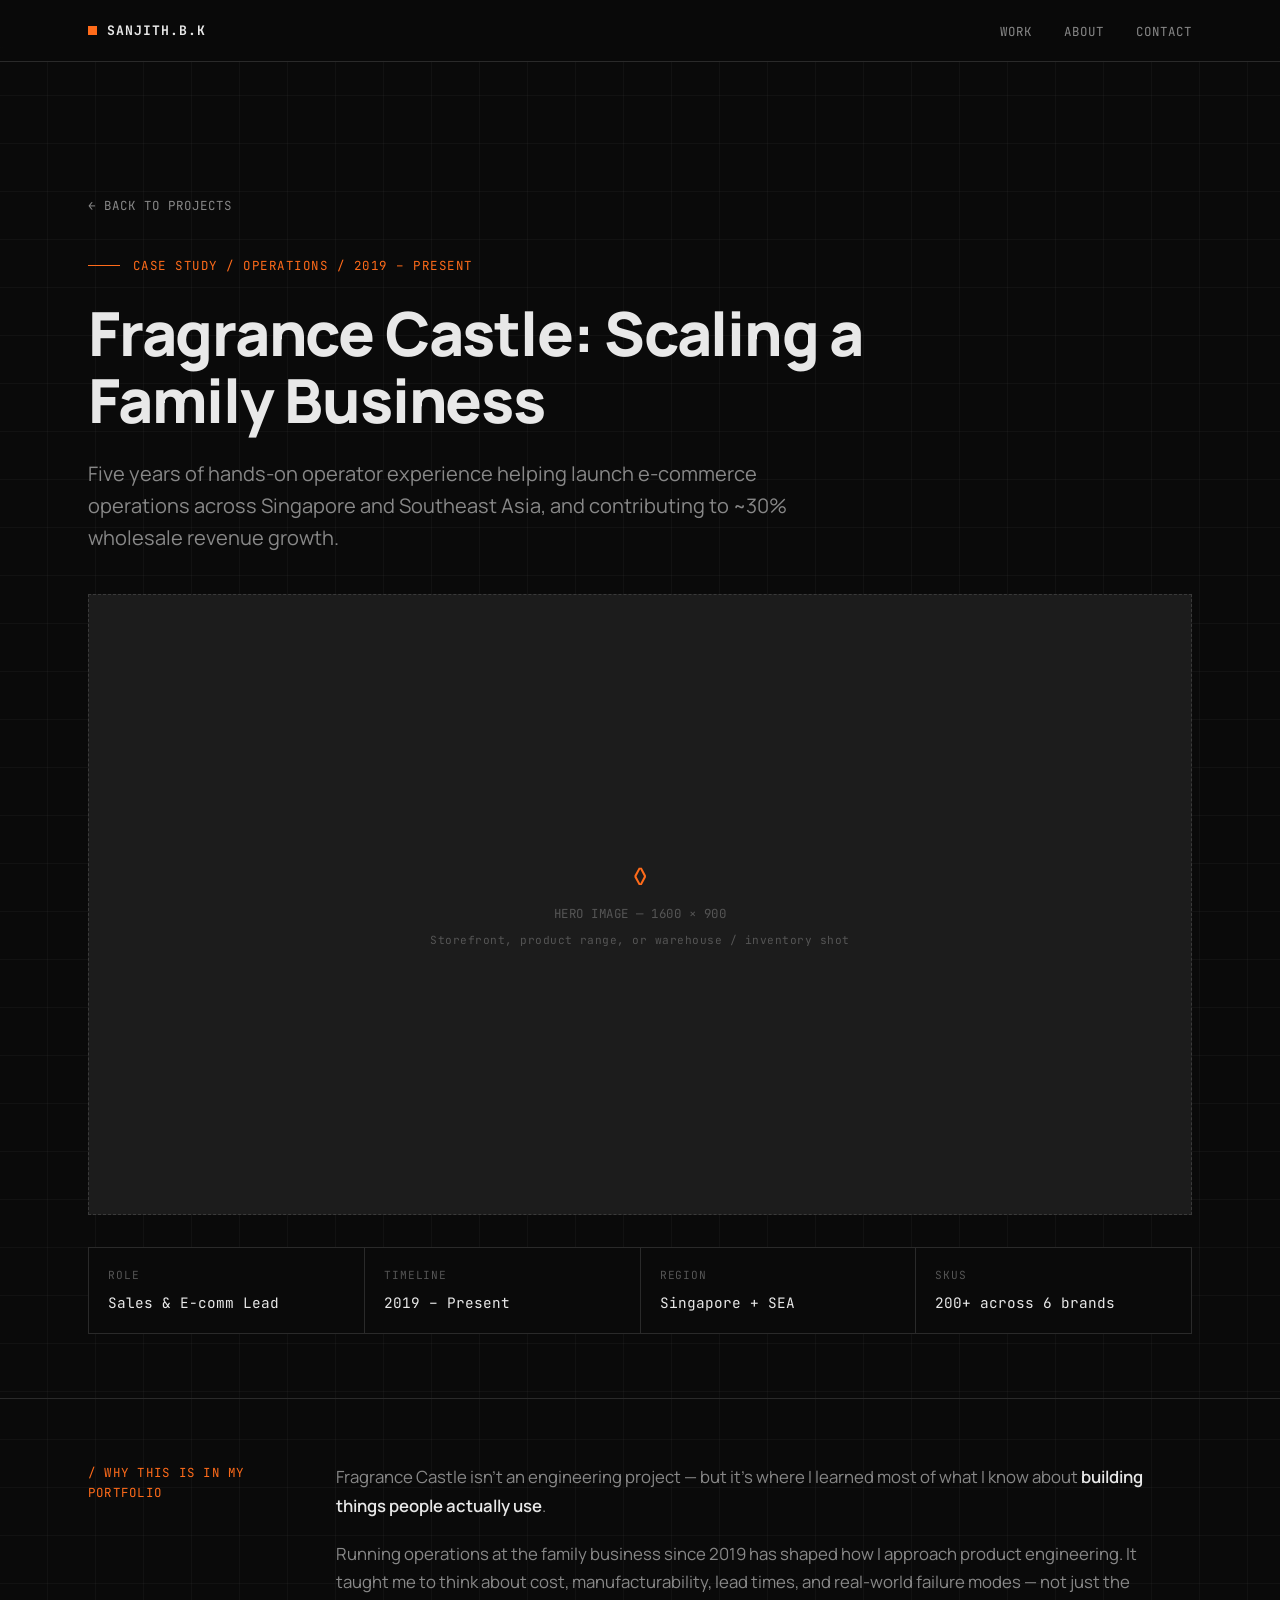
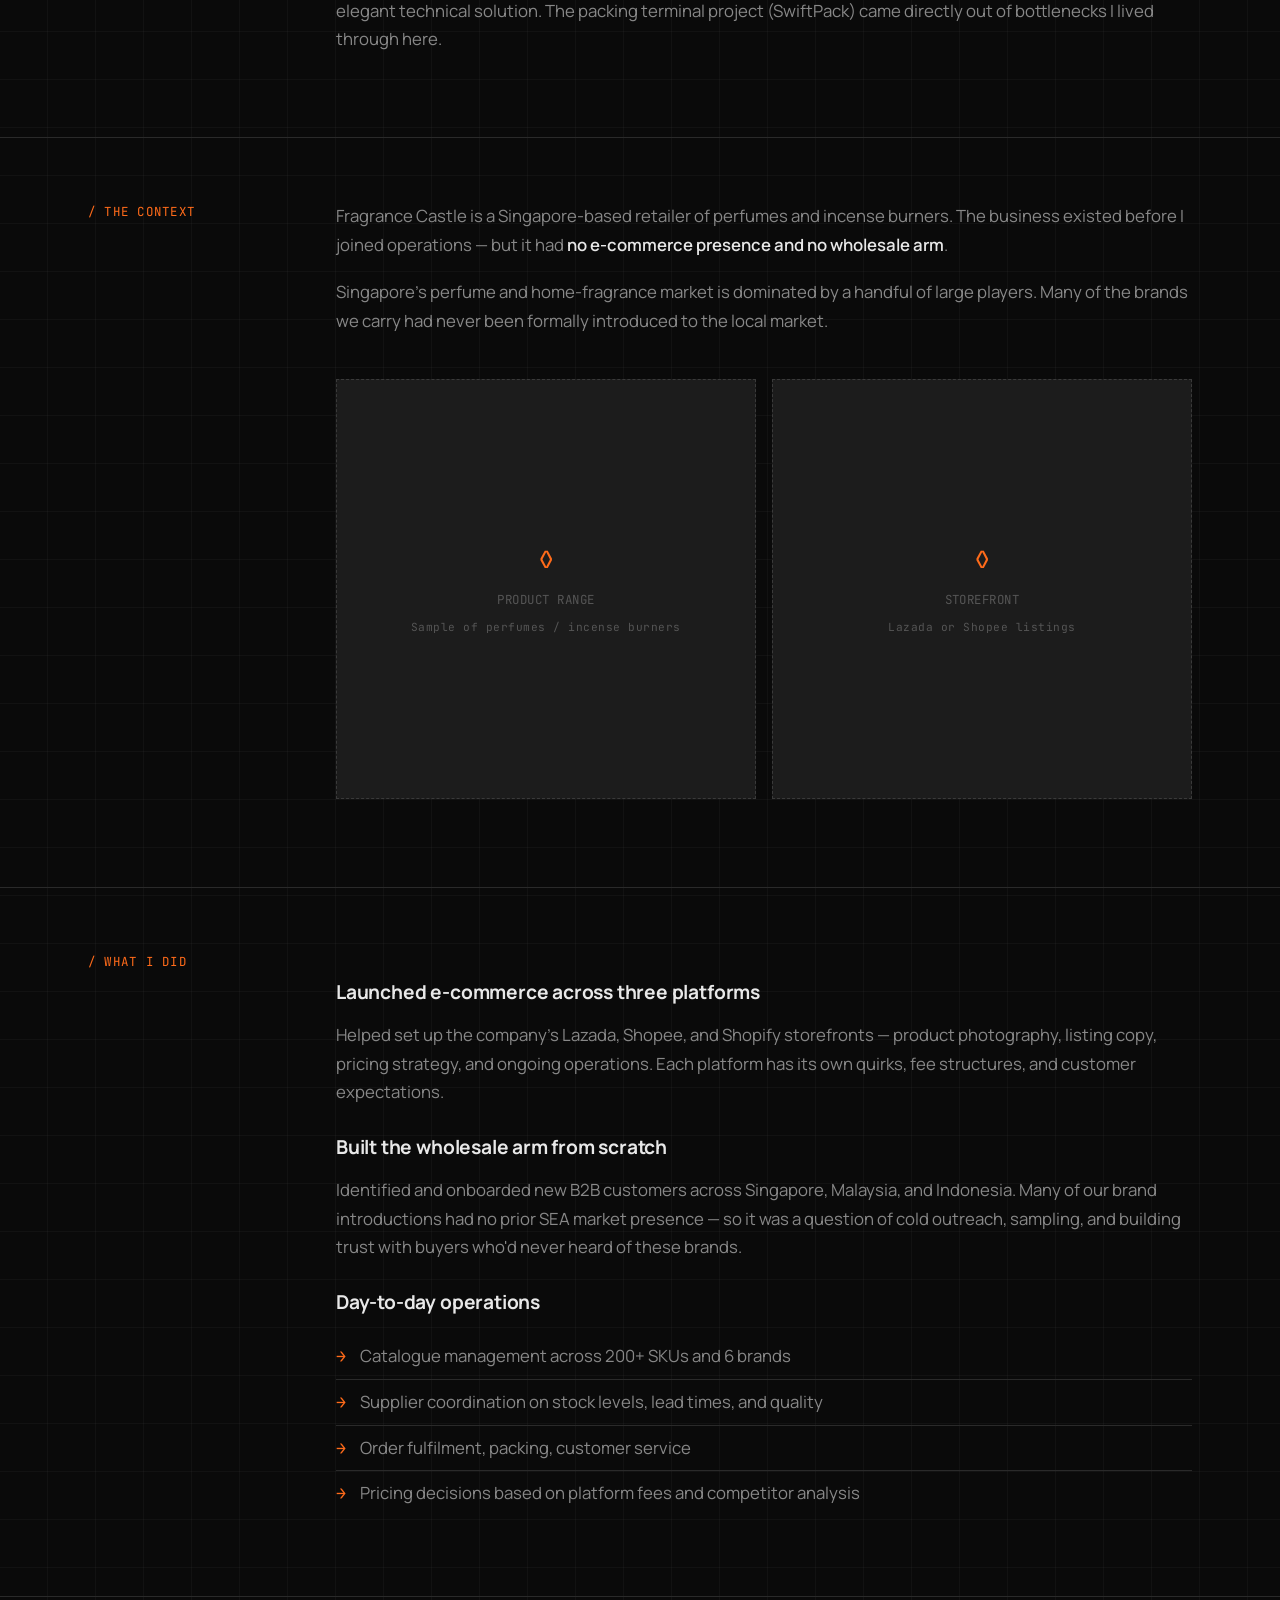
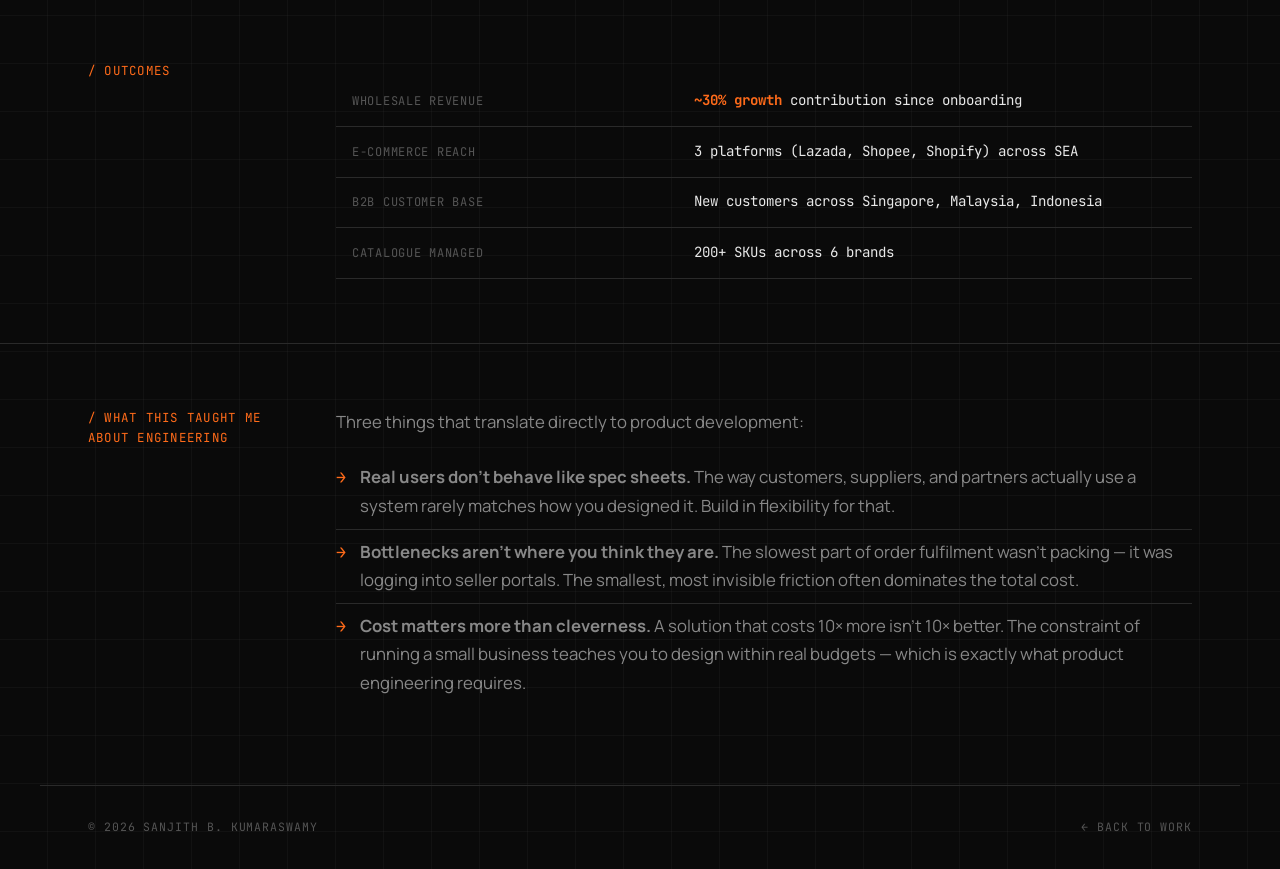
<file: fragrance-castle.html>
<!DOCTYPE html>
<html lang="en">
<head>
  <meta charset="UTF-8">
  <meta name="viewport" content="width=device-width, initial-scale=1.0">
  <title>Fragrance Castle Case Study — Sanjith B. Kumaraswamy</title>
  <link rel="stylesheet" href="styles.css">
</head>
<body>

<nav class="nav">
  <div class="nav-inner">
    <a href="index.html" class="nav-logo">SANJITH.B.K</a>
    <ul class="nav-links">
      <li><a href="index.html#projects">Work</a></li>
      <li><a href="index.html#about">About</a></li>
      <li><a href="index.html#contact">Contact</a></li>
    </ul>
  </div>
</nav>

<main>

<section class="project-hero">
  <div class="container">
    <a href="index.html" class="back-link">Back to Projects</a>
    <div class="hero-meta">CASE STUDY / OPERATIONS / 2019 – PRESENT</div>
    <h1>Fragrance Castle: Scaling a Family Business</h1>
    <p class="project-tagline">
      Five years of hands-on operator experience helping launch e-commerce operations
      across Singapore and Southeast Asia, and contributing to ~30% wholesale revenue
      growth.
    </p>

    <div class="img-placeholder wide" style="margin-top: 2rem;">
      <span>HERO IMAGE — 1600 × 900</span>
      <span style="font-size: 0.7rem;">Storefront, product range, or warehouse / inventory shot</span>
    </div>

    <div class="project-meta">
      <div class="meta-item">
        <div class="meta-label">Role</div>
        <div class="meta-value">Sales & E-comm Lead</div>
      </div>
      <div class="meta-item">
        <div class="meta-label">Timeline</div>
        <div class="meta-value">2019 – Present</div>
      </div>
      <div class="meta-item">
        <div class="meta-label">Region</div>
        <div class="meta-value">Singapore + SEA</div>
      </div>
      <div class="meta-item">
        <div class="meta-label">SKUs</div>
        <div class="meta-value">200+ across 6 brands</div>
      </div>
    </div>
  </div>
</section>

<!-- WHY IT'S HERE -->
<section class="project-section">
  <div class="project-section-inner">
    <div class="project-section-label">/ Why This Is In My Portfolio</div>
    <div class="project-section-body">
      <p>
        Fragrance Castle isn't an engineering project — but it's where I learned
        most of what I know about <strong>building things people actually use</strong>.
      </p>
      <p>
        Running operations at the family business since 2019 has shaped how I
        approach product engineering. It taught me to think about cost,
        manufacturability, lead times, and real-world failure modes — not just
        the elegant technical solution. The packing terminal project (SwiftPack)
        came directly out of bottlenecks I lived through here.
      </p>
    </div>
  </div>
</section>

<!-- THE CONTEXT -->
<section class="project-section">
  <div class="project-section-inner">
    <div class="project-section-label">/ The Context</div>
    <div class="project-section-body">
      <p>
        Fragrance Castle is a Singapore-based retailer of perfumes and incense
        burners. The business existed before I joined operations — but it had
        <strong>no e-commerce presence and no wholesale arm</strong>.
      </p>
      <p>
        Singapore's perfume and home-fragrance market is dominated by a handful
        of large players. Many of the brands we carry had never been formally
        introduced to the local market.
      </p>

      <div class="img-row">
        <div class="img-placeholder square">
          <span>PRODUCT RANGE</span>
          <span style="font-size: 0.7rem;">Sample of perfumes / incense burners</span>
        </div>
        <div class="img-placeholder square">
          <span>STOREFRONT</span>
          <span style="font-size: 0.7rem;">Lazada or Shopee listings</span>
        </div>
      </div>
    </div>
  </div>
</section>

<!-- WHAT I DID -->
<section class="project-section">
  <div class="project-section-inner">
    <div class="project-section-label">/ What I Did</div>
    <div class="project-section-body">
      <h3>Launched e-commerce across three platforms</h3>
      <p>
        Helped set up the company's Lazada, Shopee, and Shopify storefronts —
        product photography, listing copy, pricing strategy, and ongoing operations.
        Each platform has its own quirks, fee structures, and customer expectations.
      </p>

      <h3>Built the wholesale arm from scratch</h3>
      <p>
        Identified and onboarded new B2B customers across Singapore, Malaysia,
        and Indonesia. Many of our brand introductions had no prior SEA market
        presence — so it was a question of cold outreach, sampling, and building
        trust with buyers who'd never heard of these brands.
      </p>

      <h3>Day-to-day operations</h3>
      <ul>
        <li>Catalogue management across 200+ SKUs and 6 brands</li>
        <li>Supplier coordination on stock levels, lead times, and quality</li>
        <li>Order fulfilment, packing, customer service</li>
        <li>Pricing decisions based on platform fees and competitor analysis</li>
      </ul>
    </div>
  </div>
</section>

<!-- OUTCOMES -->
<section class="project-section">
  <div class="project-section-inner">
    <div class="project-section-label">/ Outcomes</div>
    <div class="project-section-body">
      <table class="spec-table">
        <tr><td>Wholesale revenue</td><td><strong style="color: var(--accent);">~30% growth</strong> contribution since onboarding</td></tr>
        <tr><td>E-commerce reach</td><td>3 platforms (Lazada, Shopee, Shopify) across SEA</td></tr>
        <tr><td>B2B customer base</td><td>New customers across Singapore, Malaysia, Indonesia</td></tr>
        <tr><td>Catalogue managed</td><td>200+ SKUs across 6 brands</td></tr>
      </table>
    </div>
  </div>
</section>

<!-- WHAT I LEARNED -->
<section class="project-section">
  <div class="project-section-inner">
    <div class="project-section-label">/ What This Taught Me About Engineering</div>
    <div class="project-section-body">
      <p>
        Three things that translate directly to product development:
      </p>
      <ul>
        <li><strong>Real users don't behave like spec sheets.</strong> The way customers, suppliers, and partners actually use a system rarely matches how you designed it. Build in flexibility for that.</li>
        <li><strong>Bottlenecks aren't where you think they are.</strong> The slowest part of order fulfilment wasn't packing — it was logging into seller portals. The smallest, most invisible friction often dominates the total cost.</li>
        <li><strong>Cost matters more than cleverness.</strong> A solution that costs 10× more isn't 10× better. The constraint of running a small business teaches you to design within real budgets — which is exactly what product engineering requires.</li>
      </ul>
    </div>
  </div>
</section>

</main>

<footer>
  <div>© 2026 SANJITH B. KUMARASWAMY</div>
  <div><a href="index.html" style="color: var(--text-dim); text-decoration: none;">← BACK TO WORK</a></div>
</footer>

</body>
</html>
</file>
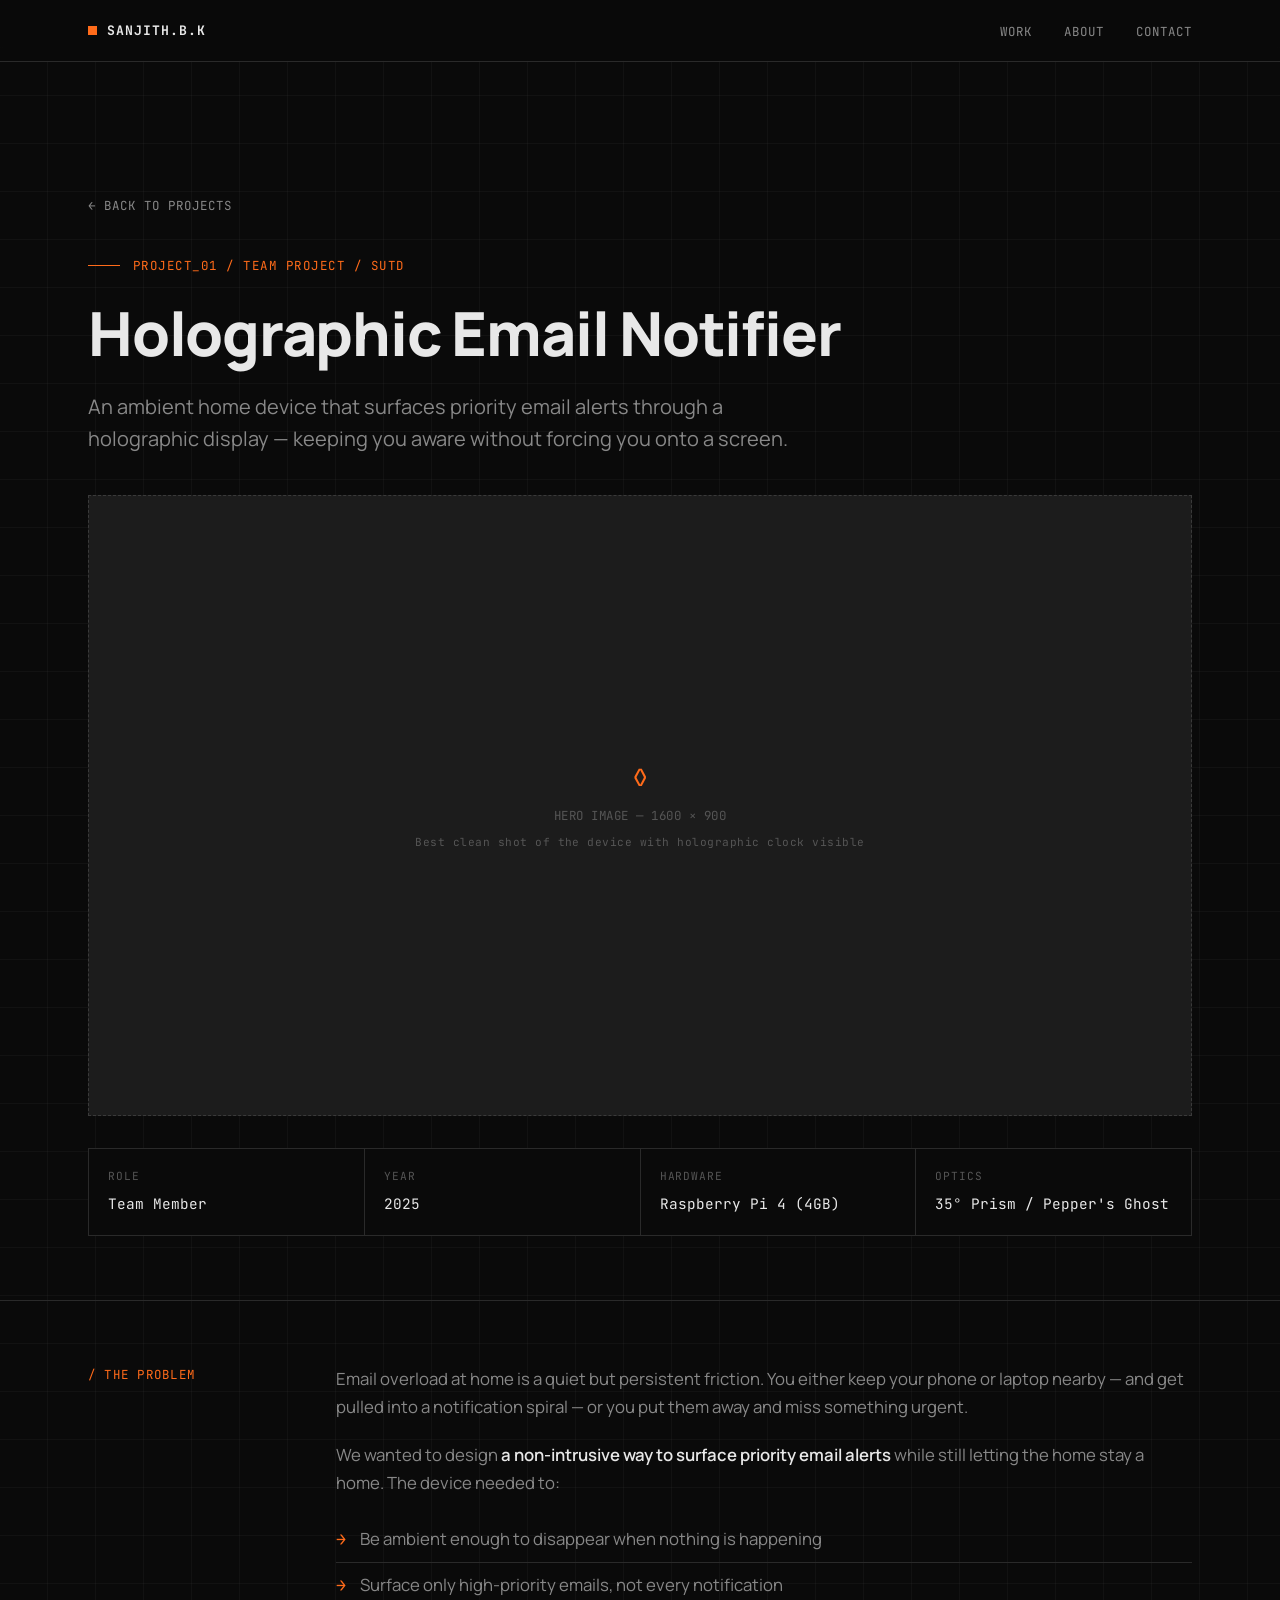
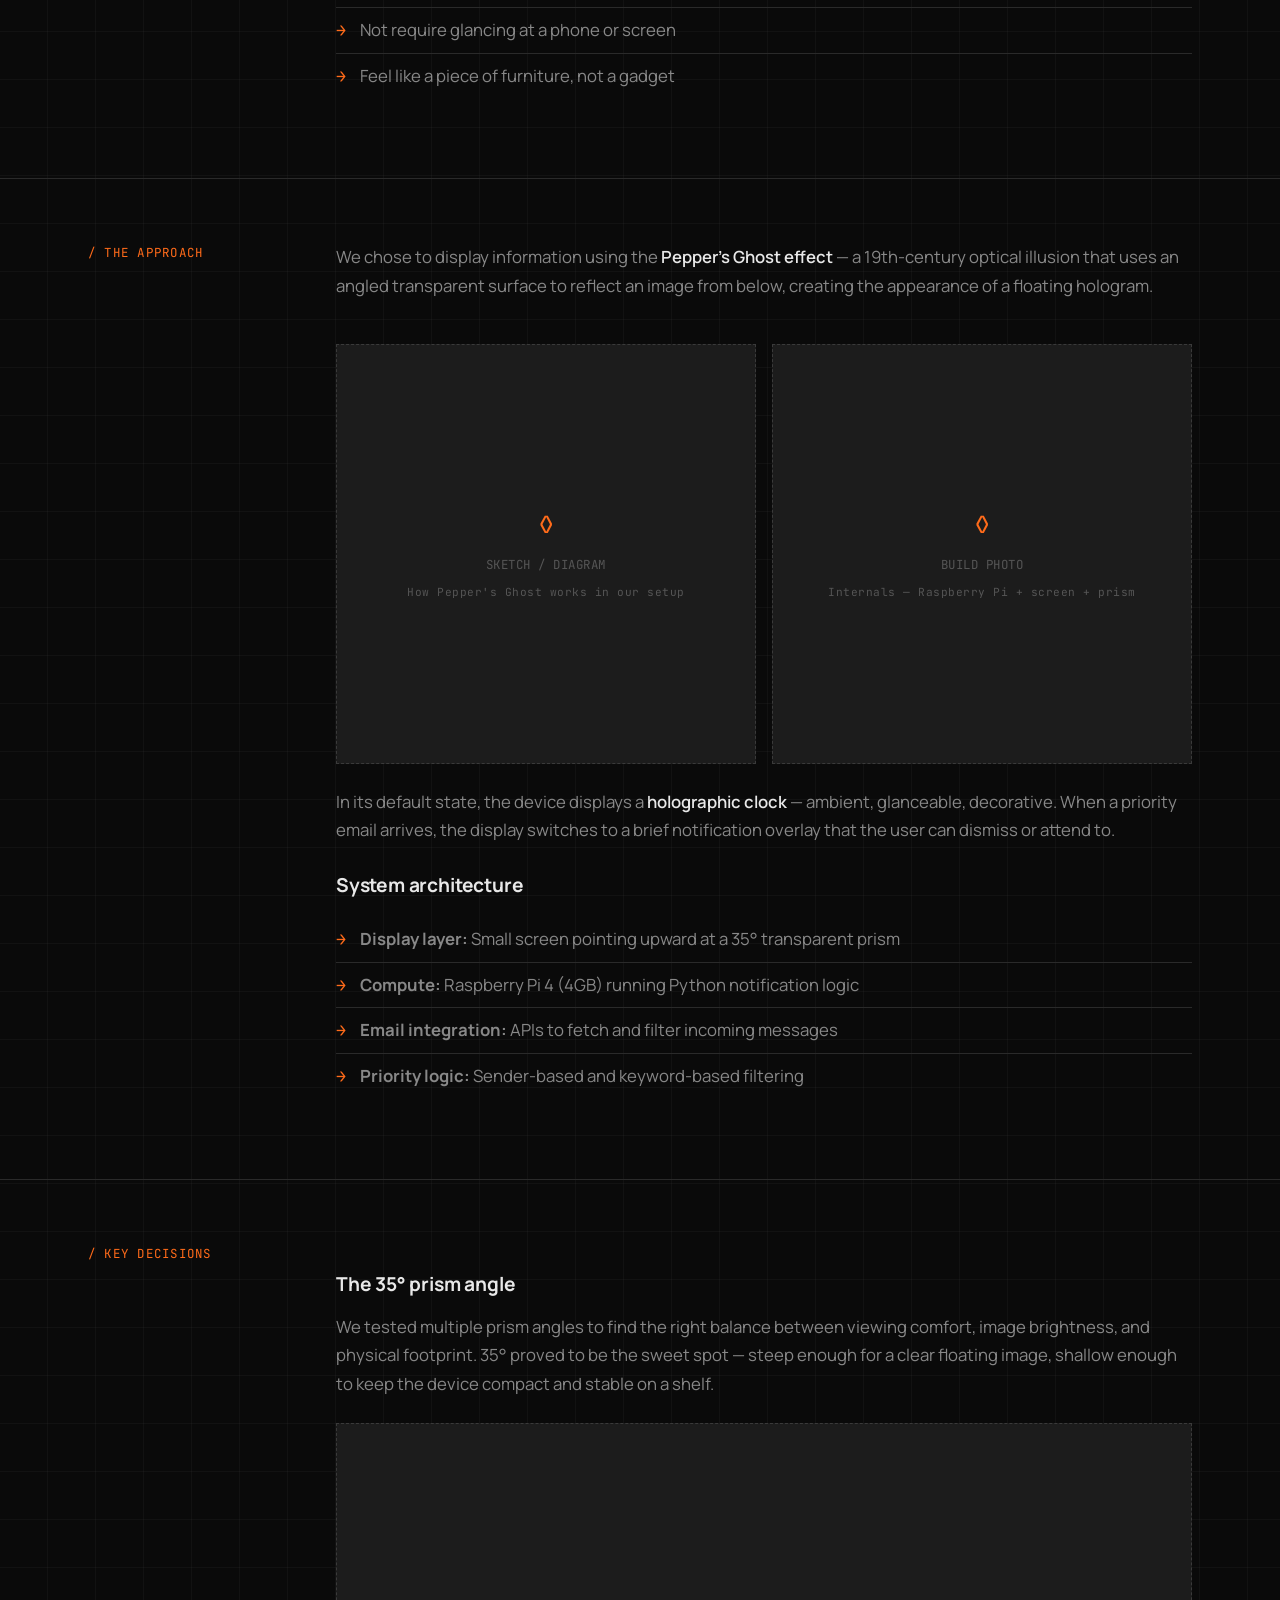
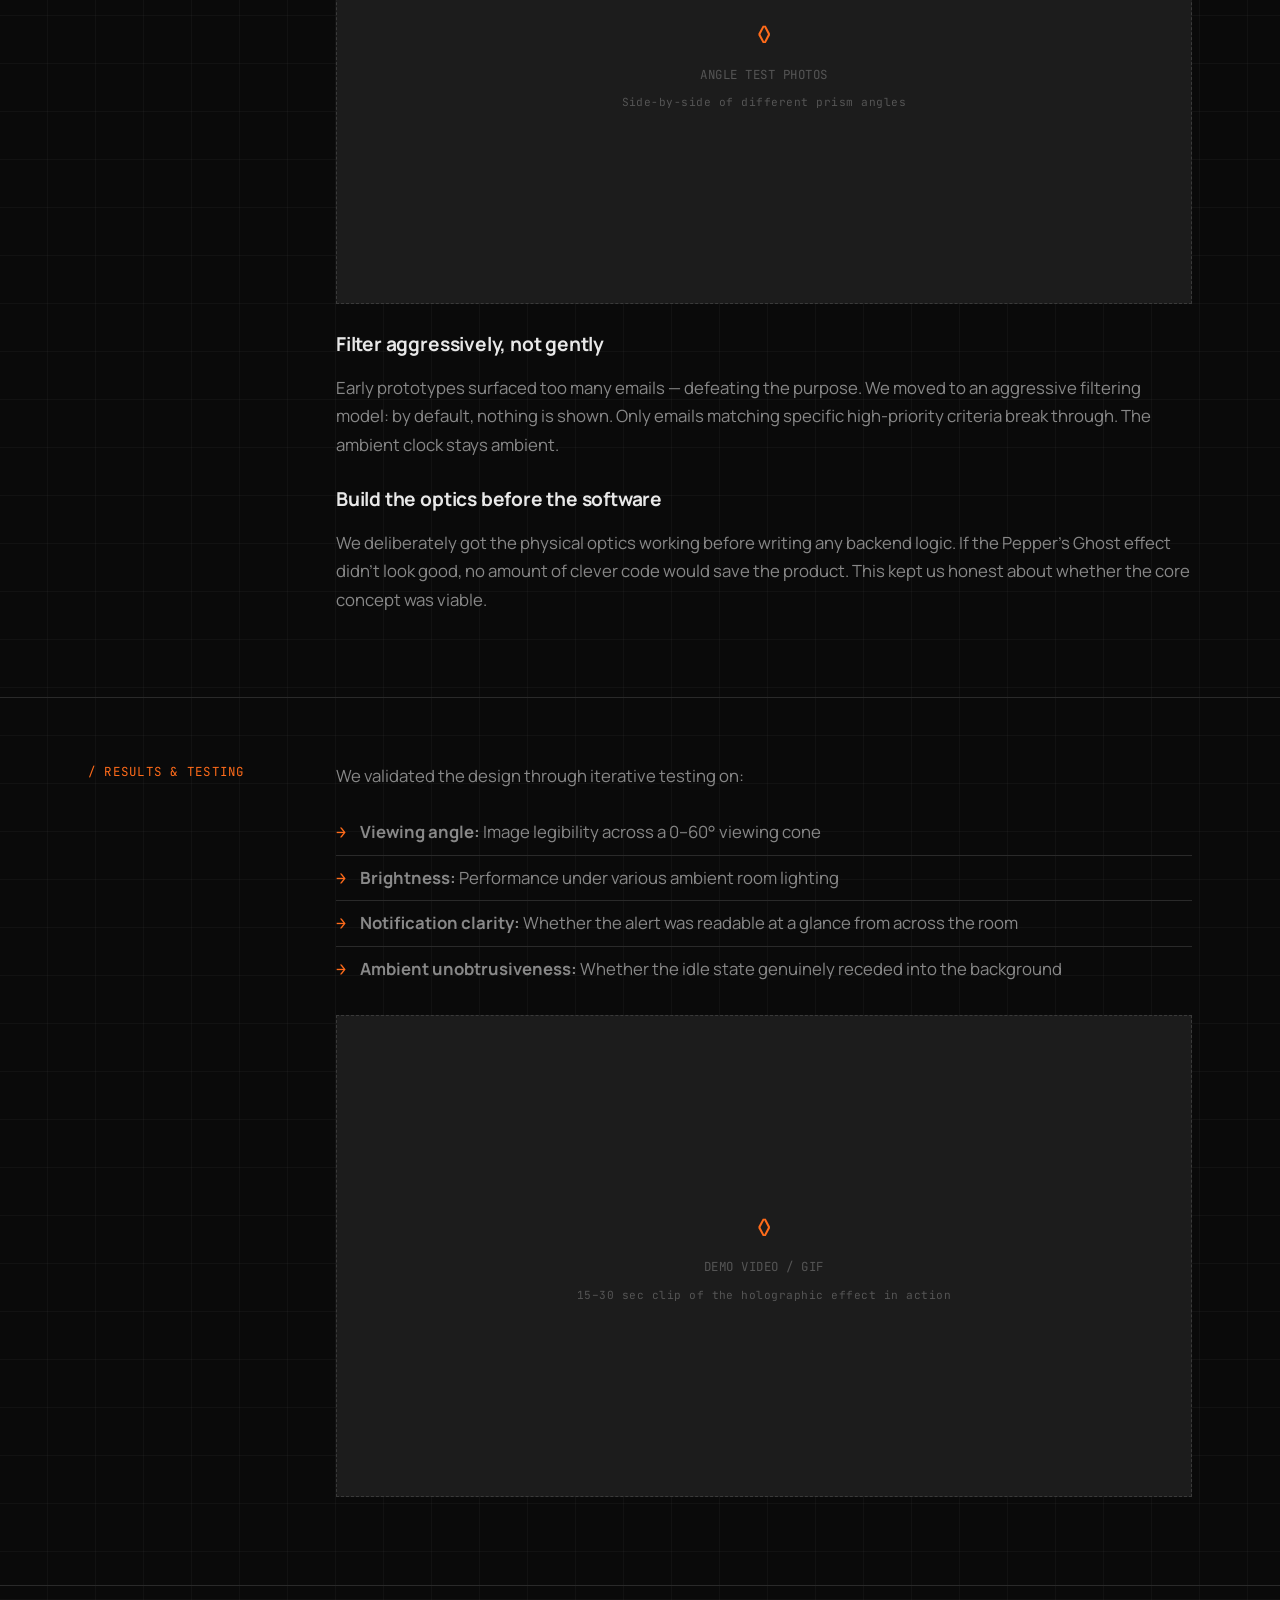
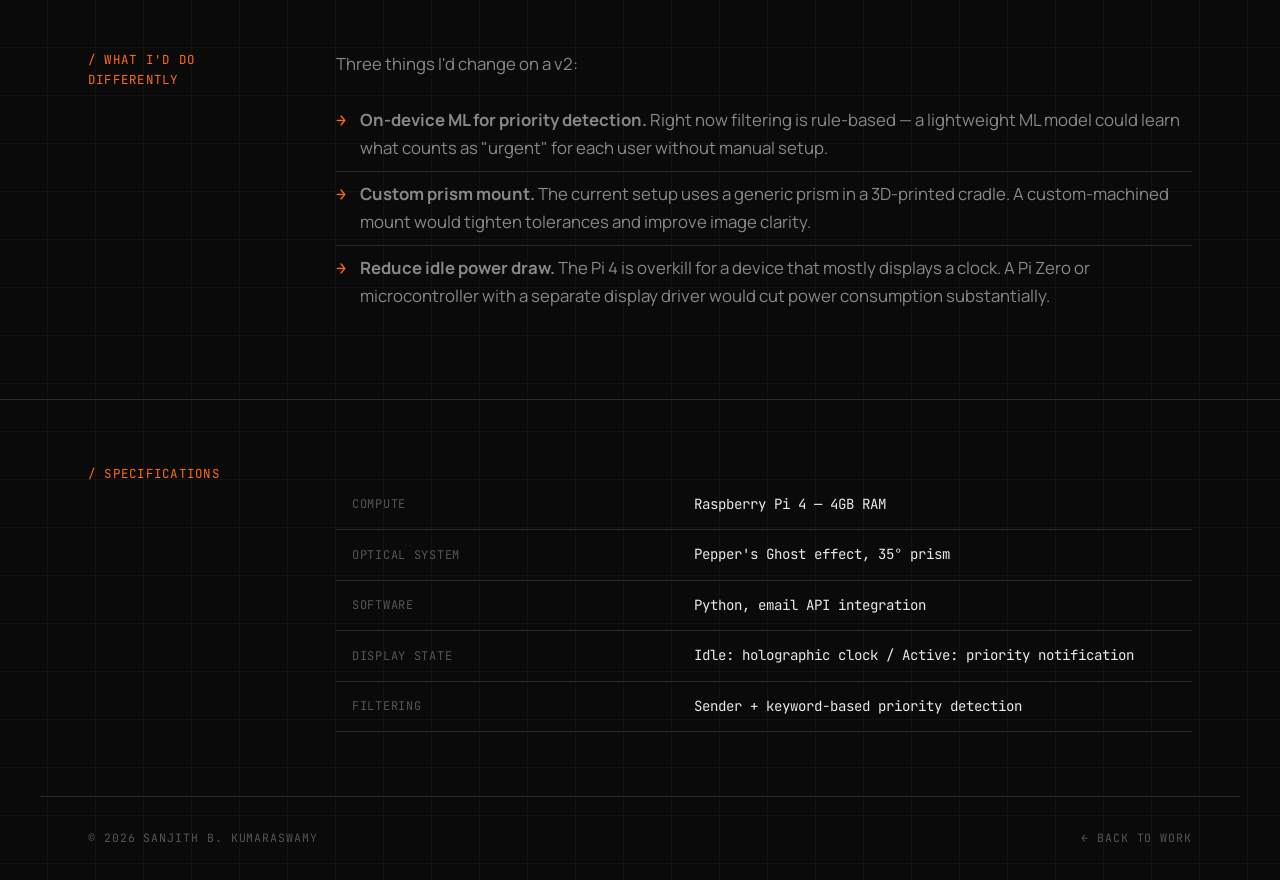
<file: holographic.html>
<!DOCTYPE html>
<html lang="en">
<head>
  <meta charset="UTF-8">
  <meta name="viewport" content="width=device-width, initial-scale=1.0">
  <title>Holographic Email Notifier — Sanjith B. Kumaraswamy</title>
  <link rel="stylesheet" href="styles.css">
</head>
<body>

<nav class="nav">
  <div class="nav-inner">
    <a href="index.html" class="nav-logo">SANJITH.B.K</a>
    <ul class="nav-links">
      <li><a href="index.html#projects">Work</a></li>
      <li><a href="index.html#about">About</a></li>
      <li><a href="index.html#contact">Contact</a></li>
    </ul>
  </div>
</nav>

<main>

<section class="project-hero">
  <div class="container">
    <a href="index.html" class="back-link">Back to Projects</a>
    <div class="hero-meta">PROJECT_01 / TEAM PROJECT / SUTD</div>
    <h1>Holographic Email Notifier</h1>
    <p class="project-tagline">
      An ambient home device that surfaces priority email alerts through a holographic
      display — keeping you aware without forcing you onto a screen.
    </p>

    <div class="img-placeholder wide" style="margin-top: 2rem;">
      <span>HERO IMAGE — 1600 × 900</span>
      <span style="font-size: 0.7rem;">Best clean shot of the device with holographic clock visible</span>
    </div>

    <div class="project-meta">
      <div class="meta-item">
        <div class="meta-label">Role</div>
        <div class="meta-value">Team Member</div>
      </div>
      <div class="meta-item">
        <div class="meta-label">Year</div>
        <div class="meta-value">2025</div>
      </div>
      <div class="meta-item">
        <div class="meta-label">Hardware</div>
        <div class="meta-value">Raspberry Pi 4 (4GB)</div>
      </div>
      <div class="meta-item">
        <div class="meta-label">Optics</div>
        <div class="meta-value">35° Prism / Pepper's Ghost</div>
      </div>
    </div>
  </div>
</section>

<!-- THE PROBLEM -->
<section class="project-section">
  <div class="project-section-inner">
    <div class="project-section-label">/ The Problem</div>
    <div class="project-section-body">
      <p>
        Email overload at home is a quiet but persistent friction. You either keep your
        phone or laptop nearby — and get pulled into a notification spiral — or you put
        them away and miss something urgent.
      </p>
      <p>
        We wanted to design <strong>a non-intrusive way to surface priority email
        alerts</strong> while still letting the home stay a home. The device needed to:
      </p>
      <ul>
        <li>Be ambient enough to disappear when nothing is happening</li>
        <li>Surface only high-priority emails, not every notification</li>
        <li>Not require glancing at a phone or screen</li>
        <li>Feel like a piece of furniture, not a gadget</li>
      </ul>
    </div>
  </div>
</section>

<!-- THE APPROACH -->
<section class="project-section">
  <div class="project-section-inner">
    <div class="project-section-label">/ The Approach</div>
    <div class="project-section-body">
      <p>
        We chose to display information using the <strong>Pepper's Ghost effect</strong> —
        a 19th-century optical illusion that uses an angled transparent surface to
        reflect an image from below, creating the appearance of a floating hologram.
      </p>

      <div class="img-row">
        <div class="img-placeholder square">
          <span>SKETCH / DIAGRAM</span>
          <span style="font-size: 0.7rem;">How Pepper's Ghost works in our setup</span>
        </div>
        <div class="img-placeholder square">
          <span>BUILD PHOTO</span>
          <span style="font-size: 0.7rem;">Internals — Raspberry Pi + screen + prism</span>
        </div>
      </div>

      <p>
        In its default state, the device displays a <strong>holographic clock</strong> —
        ambient, glanceable, decorative. When a priority email arrives, the display
        switches to a brief notification overlay that the user can dismiss or attend to.
      </p>

      <h3>System architecture</h3>
      <ul>
        <li><strong>Display layer:</strong> Small screen pointing upward at a 35° transparent prism</li>
        <li><strong>Compute:</strong> Raspberry Pi 4 (4GB) running Python notification logic</li>
        <li><strong>Email integration:</strong> APIs to fetch and filter incoming messages</li>
        <li><strong>Priority logic:</strong> Sender-based and keyword-based filtering</li>
      </ul>
    </div>
  </div>
</section>

<!-- KEY DECISIONS -->
<section class="project-section">
  <div class="project-section-inner">
    <div class="project-section-label">/ Key Decisions</div>
    <div class="project-section-body">
      <h3>The 35° prism angle</h3>
      <p>
        We tested multiple prism angles to find the right balance between
        viewing comfort, image brightness, and physical footprint. 35° proved to
        be the sweet spot — steep enough for a clear floating image, shallow
        enough to keep the device compact and stable on a shelf.
      </p>

      <div class="img-placeholder wide">
        <span>ANGLE TEST PHOTOS</span>
        <span style="font-size: 0.7rem;">Side-by-side of different prism angles</span>
      </div>

      <h3>Filter aggressively, not gently</h3>
      <p>
        Early prototypes surfaced too many emails — defeating the purpose. We
        moved to an aggressive filtering model: by default, nothing is shown.
        Only emails matching specific high-priority criteria break through. The
        ambient clock stays ambient.
      </p>

      <h3>Build the optics before the software</h3>
      <p>
        We deliberately got the physical optics working before writing any
        backend logic. If the Pepper's Ghost effect didn't look good, no amount
        of clever code would save the product. This kept us honest about
        whether the core concept was viable.
      </p>
    </div>
  </div>
</section>

<!-- RESULTS -->
<section class="project-section">
  <div class="project-section-inner">
    <div class="project-section-label">/ Results & Testing</div>
    <div class="project-section-body">
      <p>
        We validated the design through iterative testing on:
      </p>
      <ul>
        <li><strong>Viewing angle:</strong> Image legibility across a 0–60° viewing cone</li>
        <li><strong>Brightness:</strong> Performance under various ambient room lighting</li>
        <li><strong>Notification clarity:</strong> Whether the alert was readable at a glance from across the room</li>
        <li><strong>Ambient unobtrusiveness:</strong> Whether the idle state genuinely receded into the background</li>
      </ul>

      <div class="img-placeholder wide">
        <span>DEMO VIDEO / GIF</span>
        <span style="font-size: 0.7rem;">15–30 sec clip of the holographic effect in action</span>
      </div>
    </div>
  </div>
</section>

<!-- LEARNINGS -->
<section class="project-section">
  <div class="project-section-inner">
    <div class="project-section-label">/ What I'd Do Differently</div>
    <div class="project-section-body">
      <p>
        Three things I'd change on a v2:
      </p>
      <ul>
        <li><strong>On-device ML for priority detection.</strong> Right now filtering is rule-based — a lightweight ML model could learn what counts as "urgent" for each user without manual setup.</li>
        <li><strong>Custom prism mount.</strong> The current setup uses a generic prism in a 3D-printed cradle. A custom-machined mount would tighten tolerances and improve image clarity.</li>
        <li><strong>Reduce idle power draw.</strong> The Pi 4 is overkill for a device that mostly displays a clock. A Pi Zero or microcontroller with a separate display driver would cut power consumption substantially.</li>
      </ul>
    </div>
  </div>
</section>

<!-- SPECS -->
<section class="project-section">
  <div class="project-section-inner">
    <div class="project-section-label">/ Specifications</div>
    <div class="project-section-body">
      <table class="spec-table">
        <tr><td>Compute</td><td>Raspberry Pi 4 — 4GB RAM</td></tr>
        <tr><td>Optical system</td><td>Pepper's Ghost effect, 35° prism</td></tr>
        <tr><td>Software</td><td>Python, email API integration</td></tr>
        <tr><td>Display state</td><td>Idle: holographic clock / Active: priority notification</td></tr>
        <tr><td>Filtering</td><td>Sender + keyword-based priority detection</td></tr>
      </table>
    </div>
  </div>
</section>

</main>

<footer>
  <div>© 2026 SANJITH B. KUMARASWAMY</div>
  <div><a href="index.html" style="color: var(--text-dim); text-decoration: none;">← BACK TO WORK</a></div>
</footer>

</body>
</html>
</file>
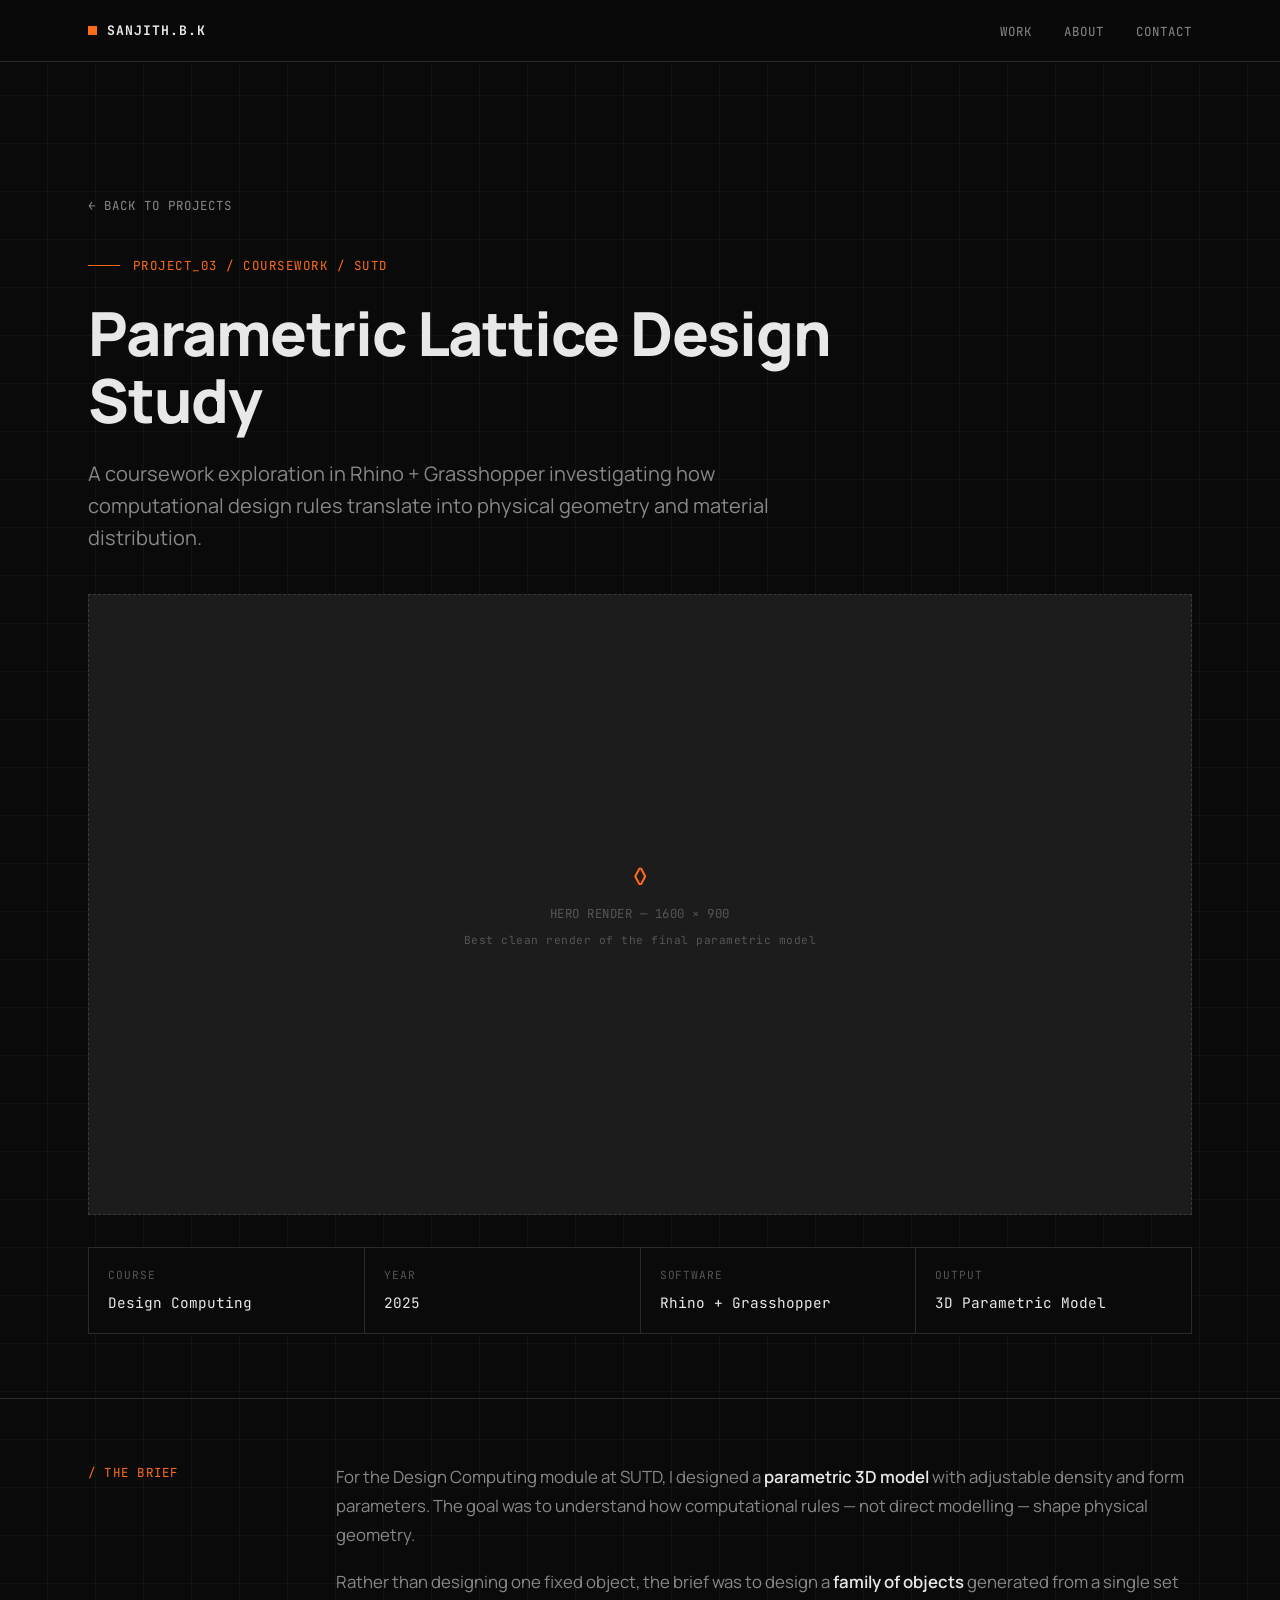
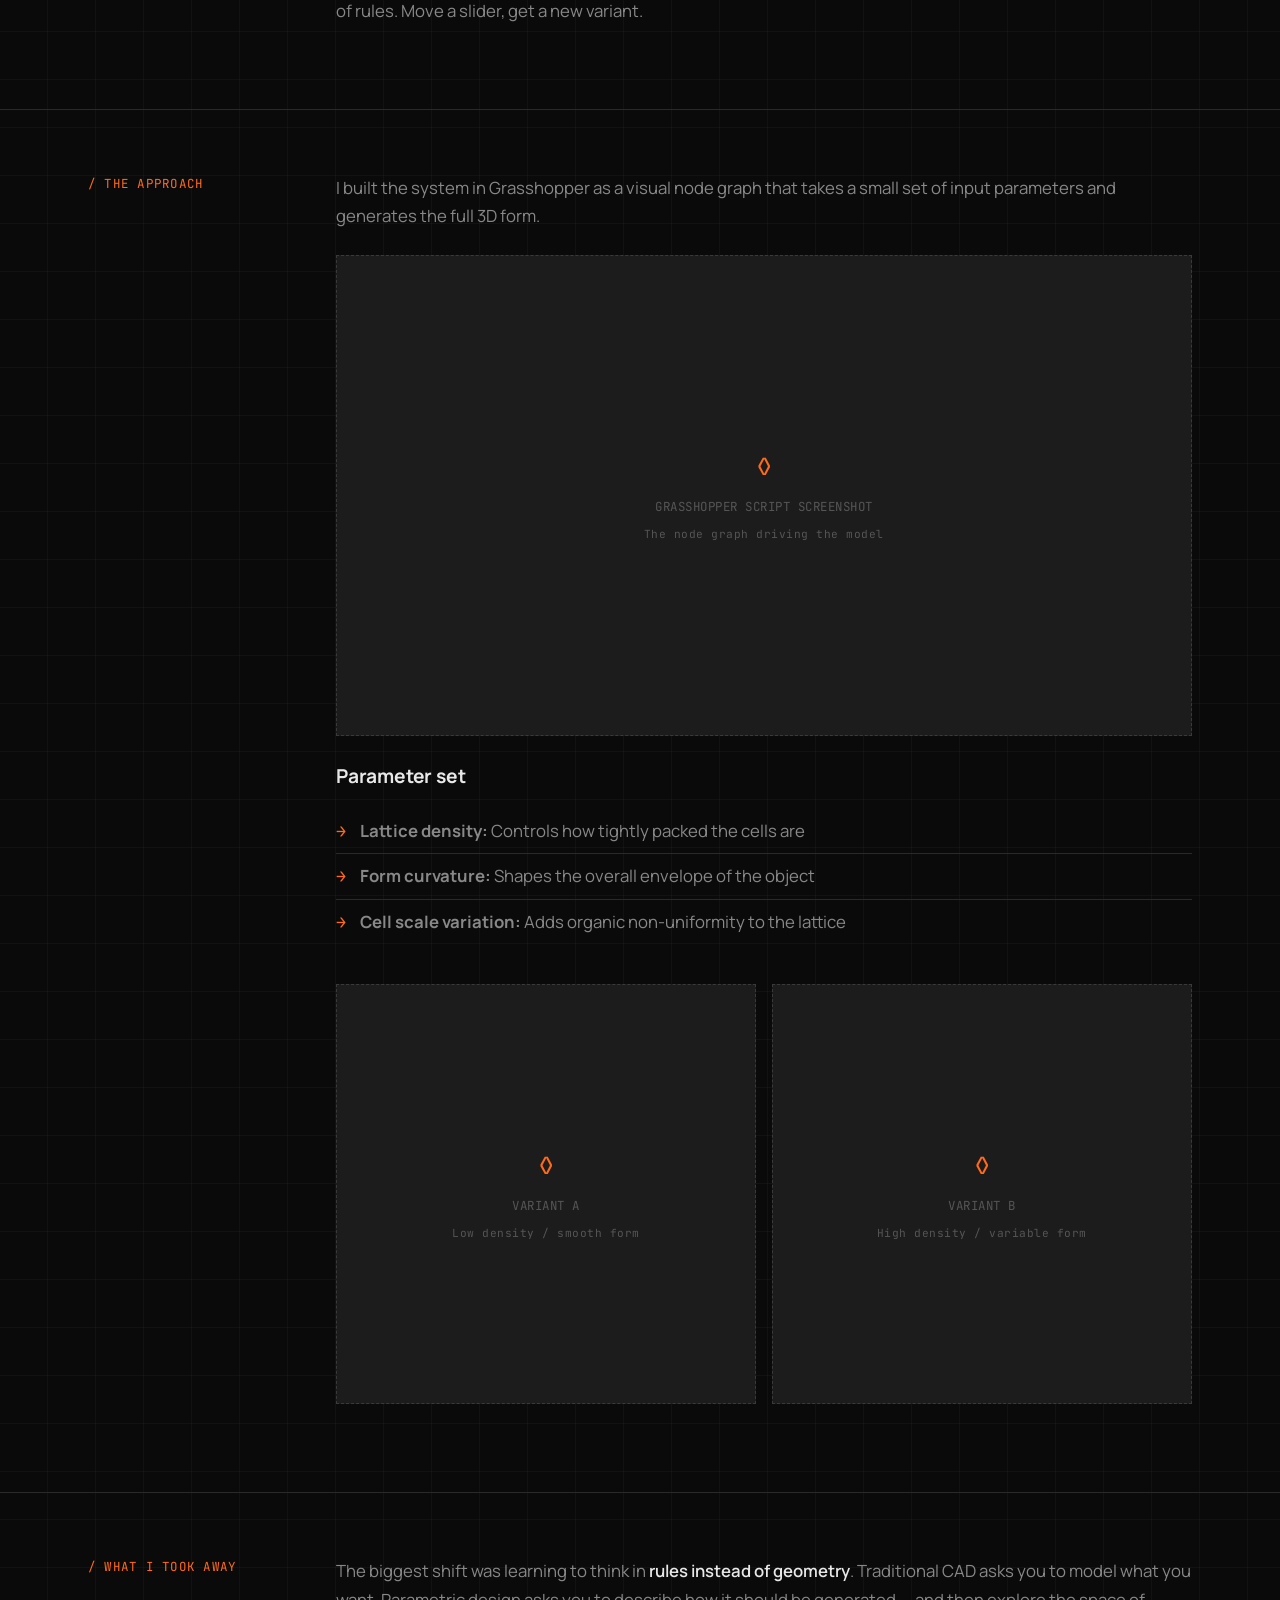
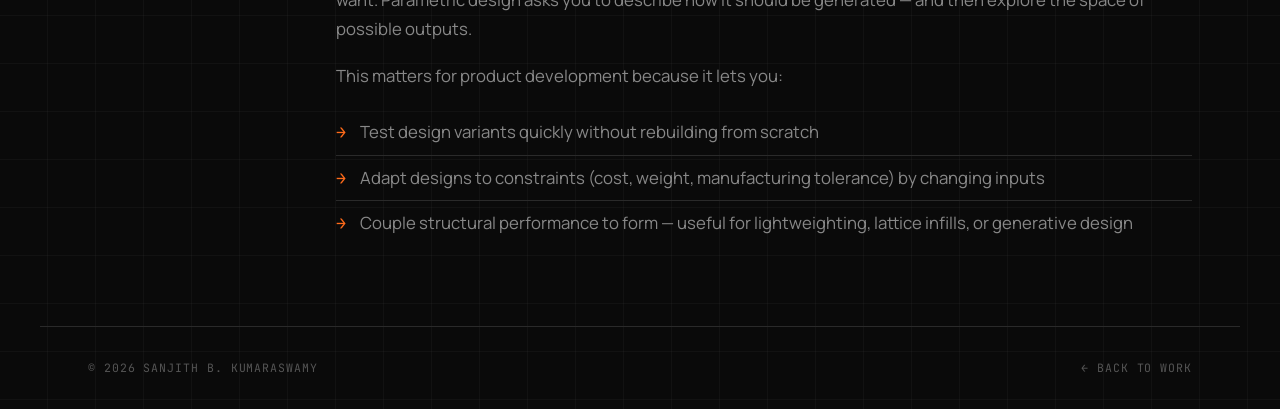
<file: parametric.html>
<!DOCTYPE html>
<html lang="en">
<head>
  <meta charset="UTF-8">
  <meta name="viewport" content="width=device-width, initial-scale=1.0">
  <title>Parametric Lattice Study — Sanjith B. Kumaraswamy</title>
  <link rel="stylesheet" href="styles.css">
</head>
<body>

<nav class="nav">
  <div class="nav-inner">
    <a href="index.html" class="nav-logo">SANJITH.B.K</a>
    <ul class="nav-links">
      <li><a href="index.html#projects">Work</a></li>
      <li><a href="index.html#about">About</a></li>
      <li><a href="index.html#contact">Contact</a></li>
    </ul>
  </div>
</nav>

<main>

<section class="project-hero">
  <div class="container">
    <a href="index.html" class="back-link">Back to Projects</a>
    <div class="hero-meta">PROJECT_03 / COURSEWORK / SUTD</div>
    <h1>Parametric Lattice Design Study</h1>
    <p class="project-tagline">
      A coursework exploration in Rhino + Grasshopper investigating how
      computational design rules translate into physical geometry and material
      distribution.
    </p>

    <div class="img-placeholder wide" style="margin-top: 2rem;">
      <span>HERO RENDER — 1600 × 900</span>
      <span style="font-size: 0.7rem;">Best clean render of the final parametric model</span>
    </div>

    <div class="project-meta">
      <div class="meta-item">
        <div class="meta-label">Course</div>
        <div class="meta-value">Design Computing</div>
      </div>
      <div class="meta-item">
        <div class="meta-label">Year</div>
        <div class="meta-value">2025</div>
      </div>
      <div class="meta-item">
        <div class="meta-label">Software</div>
        <div class="meta-value">Rhino + Grasshopper</div>
      </div>
      <div class="meta-item">
        <div class="meta-label">Output</div>
        <div class="meta-value">3D Parametric Model</div>
      </div>
    </div>
  </div>
</section>

<!-- THE BRIEF -->
<section class="project-section">
  <div class="project-section-inner">
    <div class="project-section-label">/ The Brief</div>
    <div class="project-section-body">
      <p>
        For the Design Computing module at SUTD, I designed a <strong>parametric 3D
        model</strong> with adjustable density and form parameters. The goal was to
        understand how computational rules — not direct modelling — shape physical
        geometry.
      </p>
      <p>
        Rather than designing one fixed object, the brief was to design a
        <strong>family of objects</strong> generated from a single set of rules. Move
        a slider, get a new variant.
      </p>
    </div>
  </div>
</section>

<!-- THE APPROACH -->
<section class="project-section">
  <div class="project-section-inner">
    <div class="project-section-label">/ The Approach</div>
    <div class="project-section-body">
      <p>
        I built the system in Grasshopper as a visual node graph that takes a small
        set of input parameters and generates the full 3D form.
      </p>

      <div class="img-placeholder wide">
        <span>GRASSHOPPER SCRIPT SCREENSHOT</span>
        <span style="font-size: 0.7rem;">The node graph driving the model</span>
      </div>

      <h3>Parameter set</h3>
      <ul>
        <li><strong>Lattice density:</strong> Controls how tightly packed the cells are</li>
        <li><strong>Form curvature:</strong> Shapes the overall envelope of the object</li>
        <li><strong>Cell scale variation:</strong> Adds organic non-uniformity to the lattice</li>
      </ul>

      <div class="img-row">
        <div class="img-placeholder square">
          <span>VARIANT A</span>
          <span style="font-size: 0.7rem;">Low density / smooth form</span>
        </div>
        <div class="img-placeholder square">
          <span>VARIANT B</span>
          <span style="font-size: 0.7rem;">High density / variable form</span>
        </div>
      </div>
    </div>
  </div>
</section>

<!-- LEARNINGS -->
<section class="project-section">
  <div class="project-section-inner">
    <div class="project-section-label">/ What I Took Away</div>
    <div class="project-section-body">
      <p>
        The biggest shift was learning to think in <strong>rules instead of
        geometry</strong>. Traditional CAD asks you to model what you want. Parametric
        design asks you to describe how it should be generated — and then explore
        the space of possible outputs.
      </p>
      <p>
        This matters for product development because it lets you:
      </p>
      <ul>
        <li>Test design variants quickly without rebuilding from scratch</li>
        <li>Adapt designs to constraints (cost, weight, manufacturing tolerance) by changing inputs</li>
        <li>Couple structural performance to form — useful for lightweighting, lattice infills, or generative design</li>
      </ul>
    </div>
  </div>
</section>

</main>

<footer>
  <div>© 2026 SANJITH B. KUMARASWAMY</div>
  <div><a href="index.html" style="color: var(--text-dim); text-decoration: none;">← BACK TO WORK</a></div>
</footer>

</body>
</html>
</file>
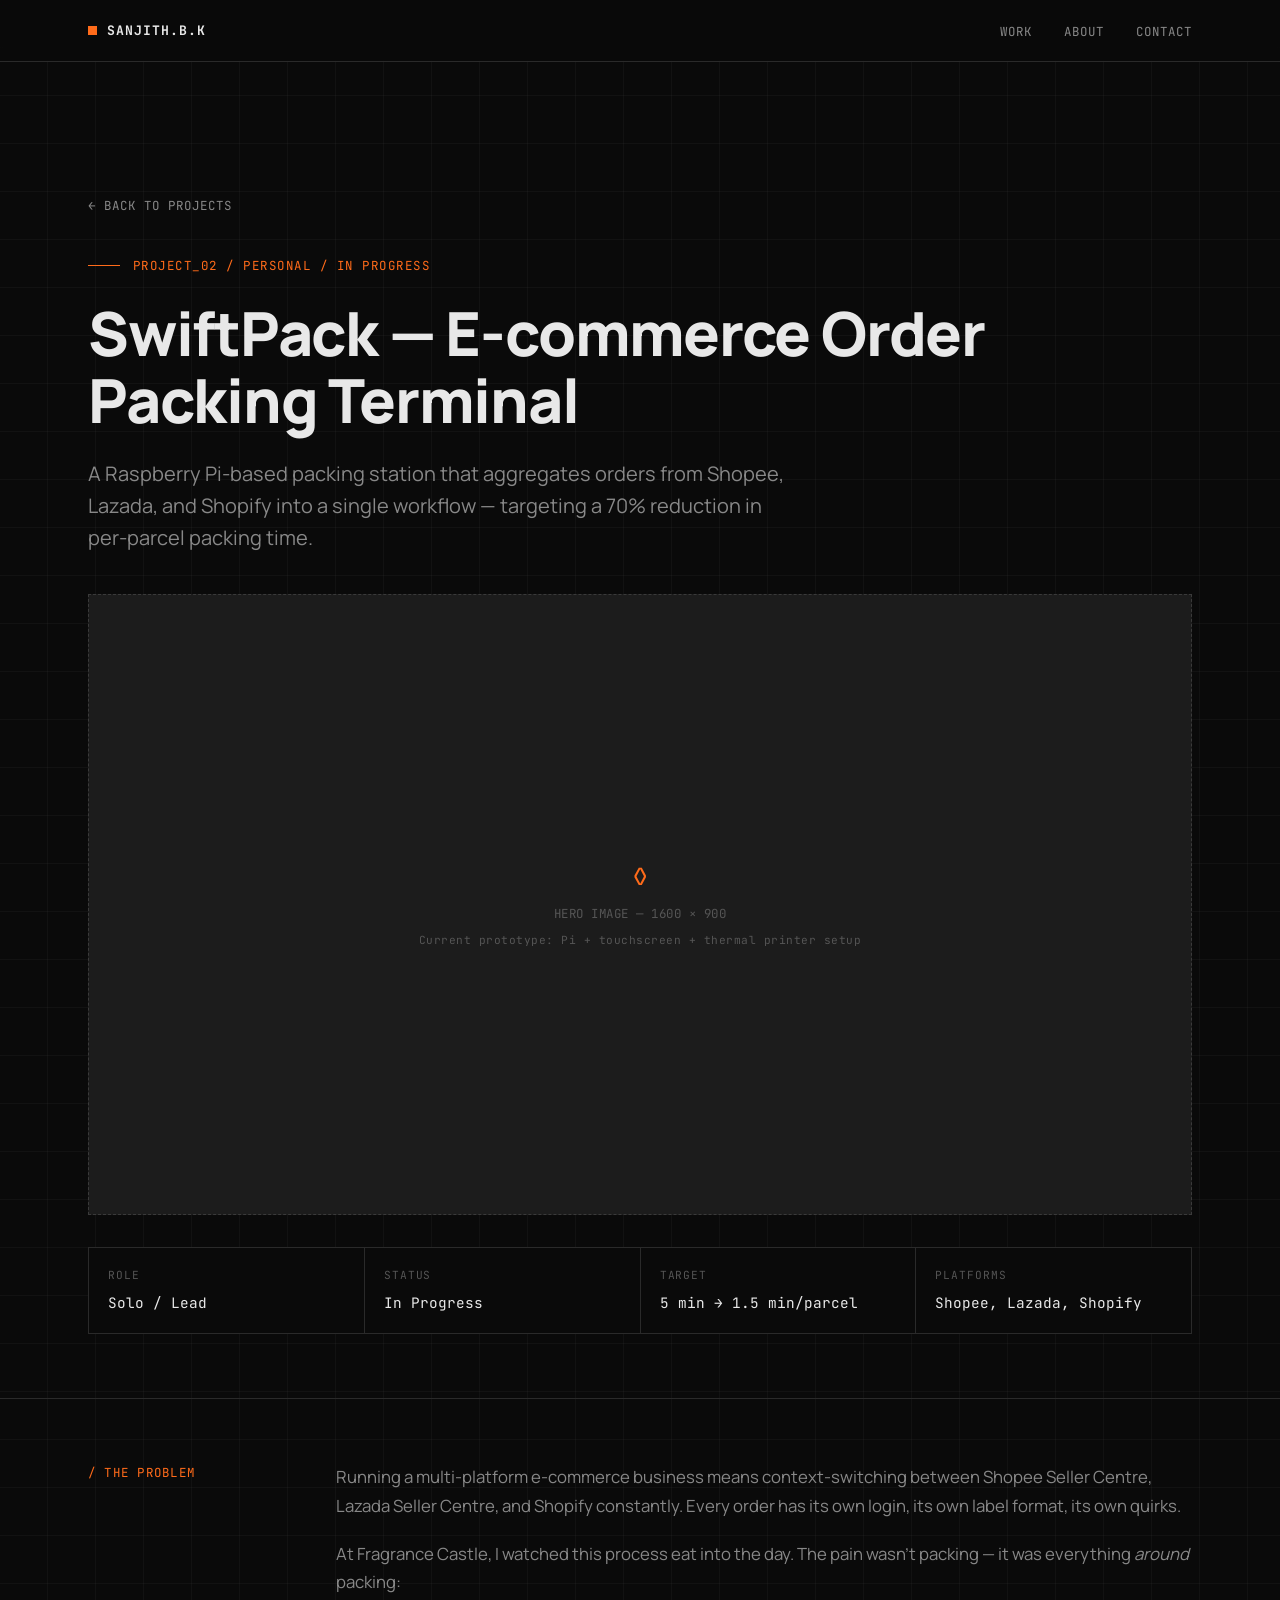
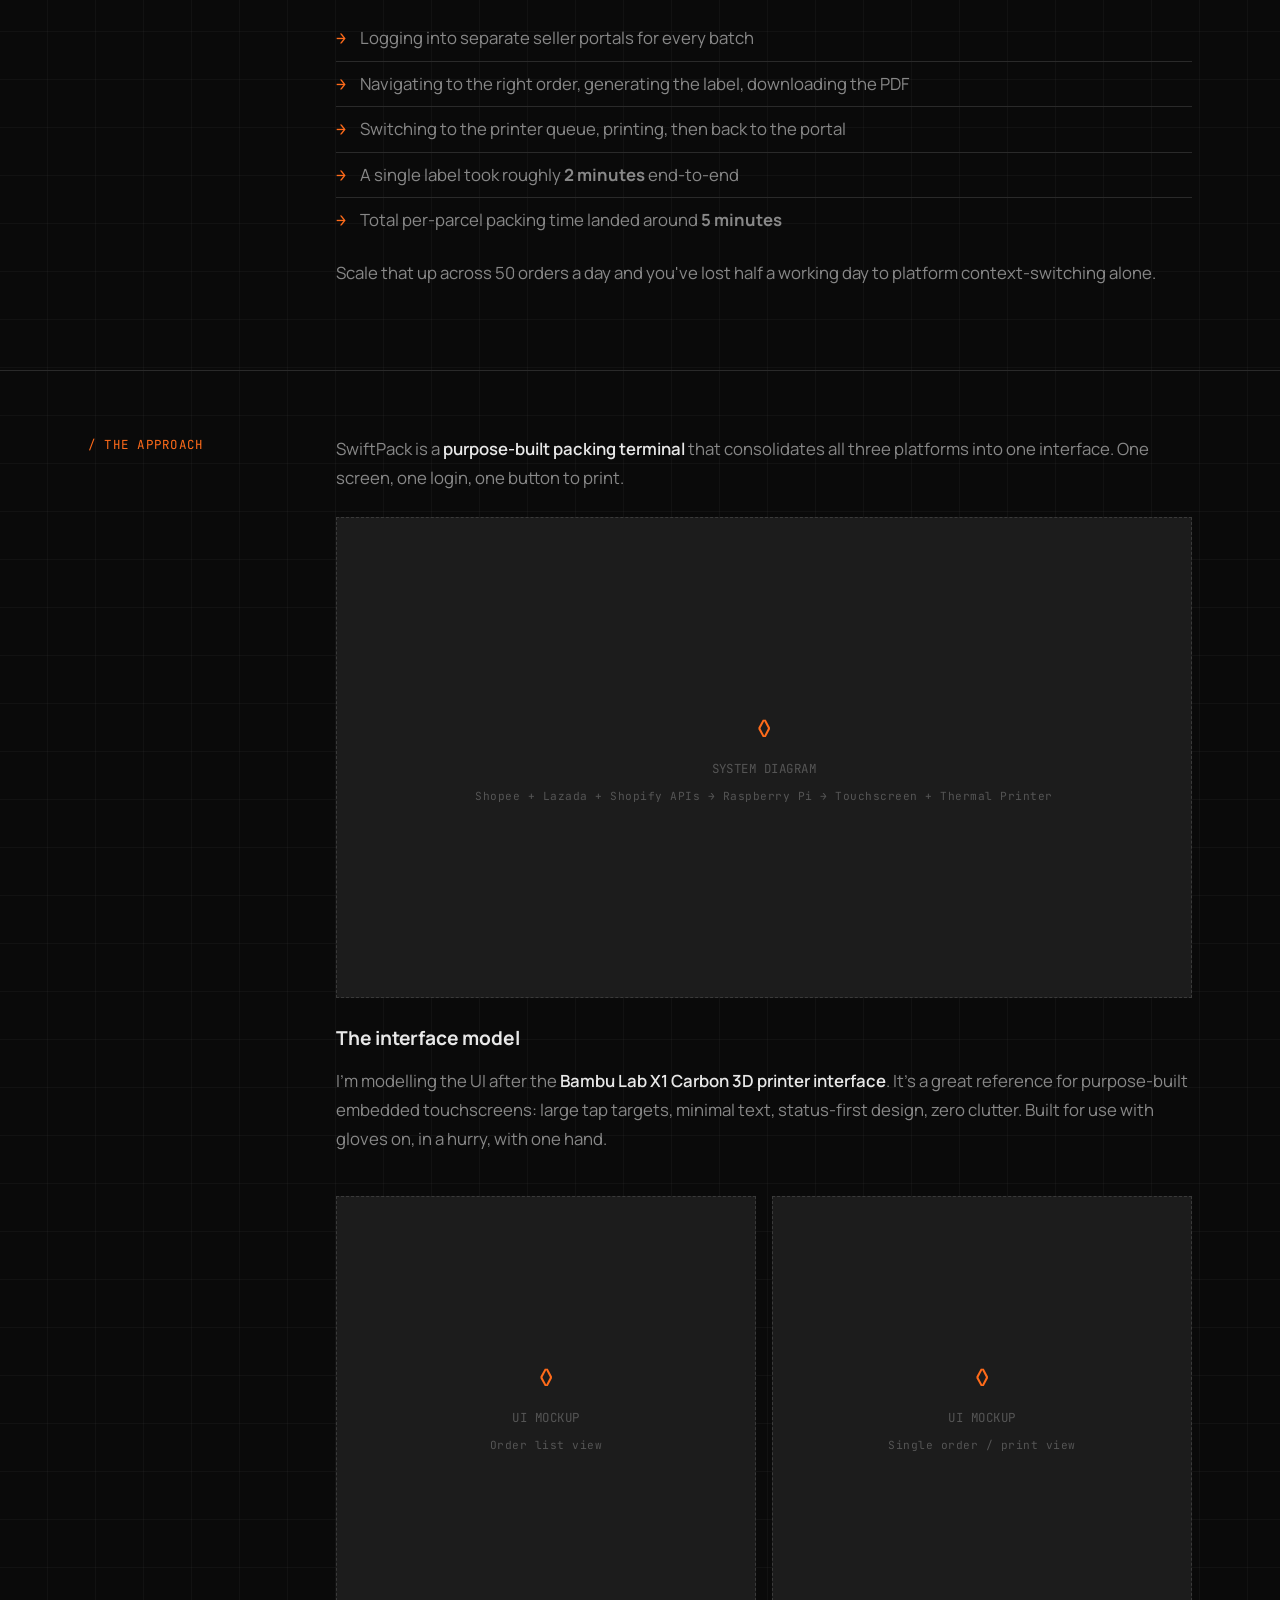
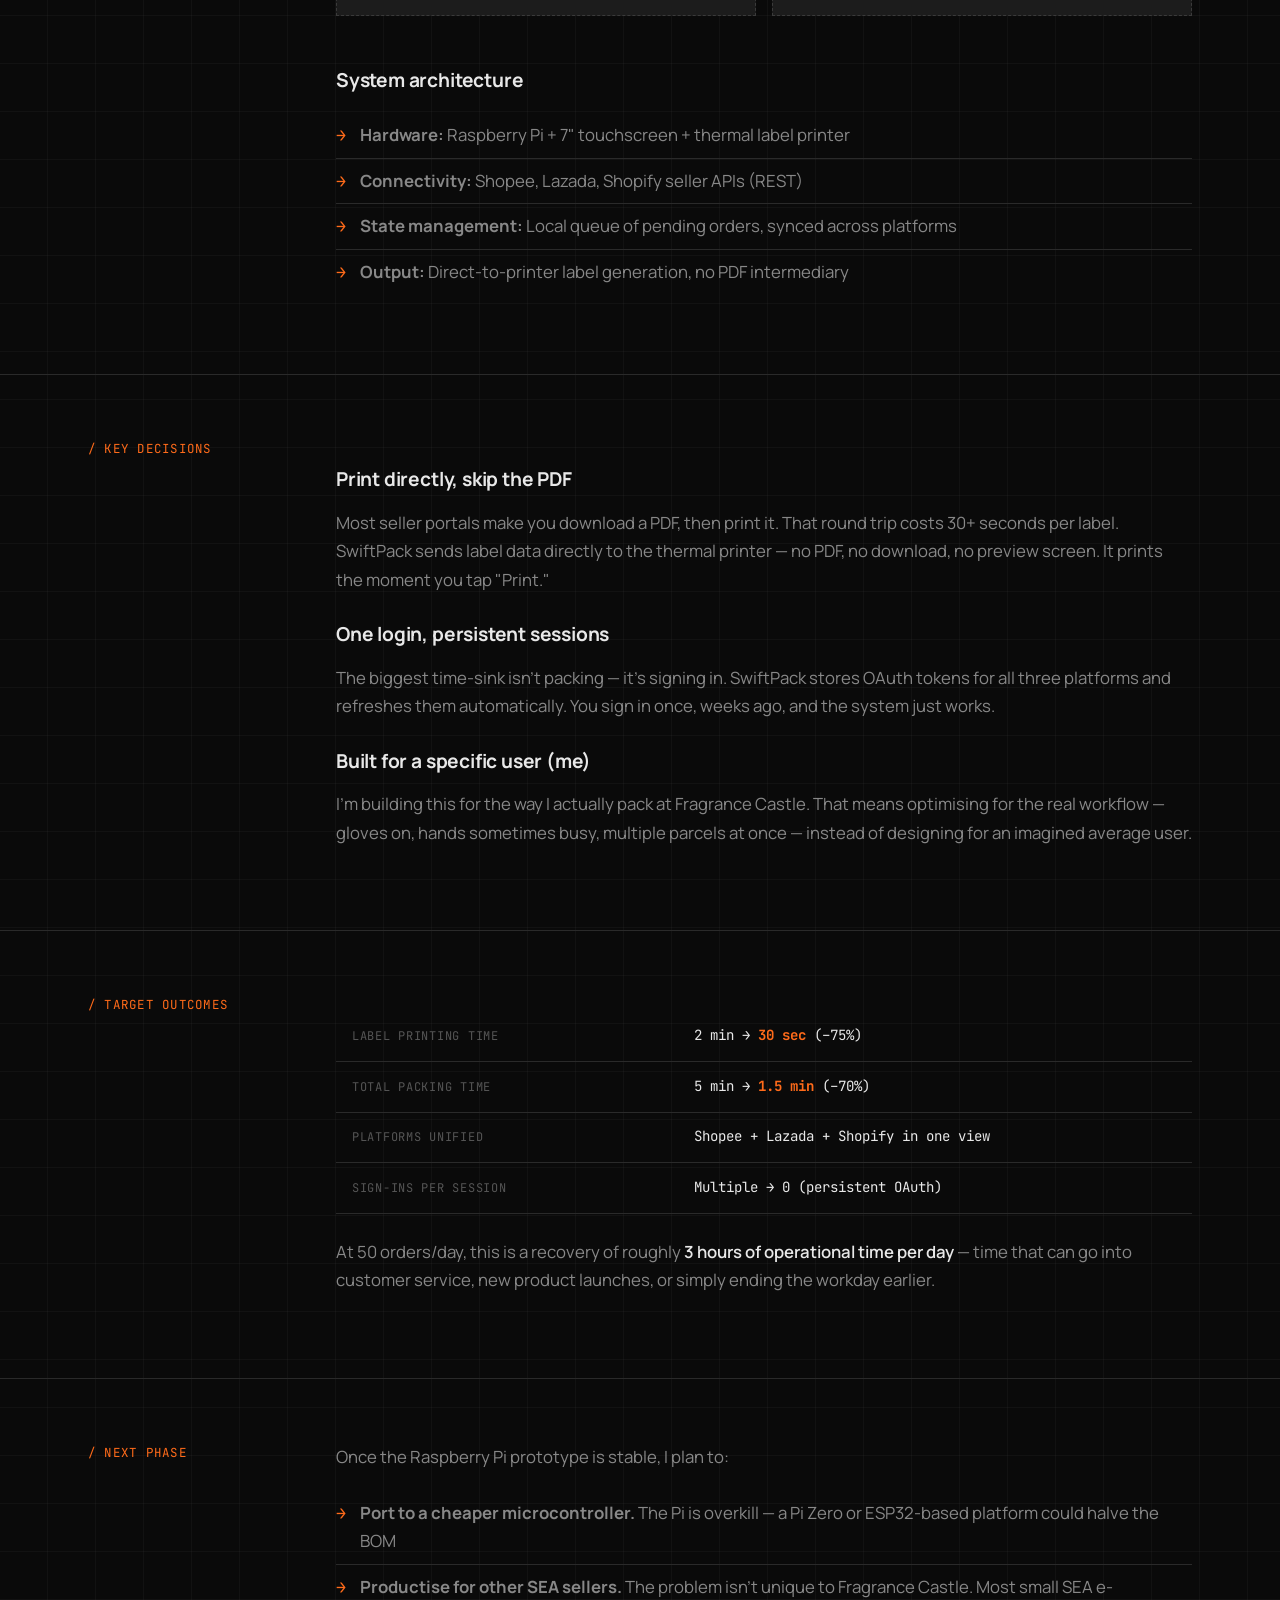
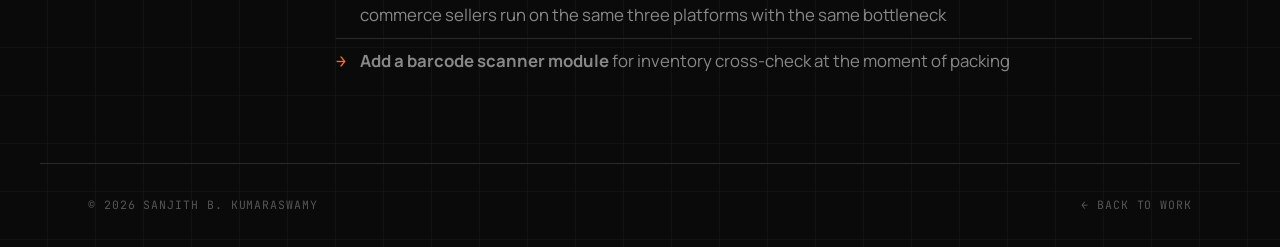
<file: swiftpack.html>
<!DOCTYPE html>
<html lang="en">
<head>
  <meta charset="UTF-8">
  <meta name="viewport" content="width=device-width, initial-scale=1.0">
  <title>SwiftPack — Sanjith B. Kumaraswamy</title>
  <link rel="stylesheet" href="styles.css">
</head>
<body>

<nav class="nav">
  <div class="nav-inner">
    <a href="index.html" class="nav-logo">SANJITH.B.K</a>
    <ul class="nav-links">
      <li><a href="index.html#projects">Work</a></li>
      <li><a href="index.html#about">About</a></li>
      <li><a href="index.html#contact">Contact</a></li>
    </ul>
  </div>
</nav>

<main>

<section class="project-hero">
  <div class="container">
    <a href="index.html" class="back-link">Back to Projects</a>
    <div class="hero-meta">PROJECT_02 / PERSONAL / IN PROGRESS</div>
    <h1>SwiftPack — E-commerce Order Packing Terminal</h1>
    <p class="project-tagline">
      A Raspberry Pi-based packing station that aggregates orders from Shopee, Lazada,
      and Shopify into a single workflow — targeting a 70% reduction in per-parcel
      packing time.
    </p>

    <div class="img-placeholder wide" style="margin-top: 2rem;">
      <span>HERO IMAGE — 1600 × 900</span>
      <span style="font-size: 0.7rem;">Current prototype: Pi + touchscreen + thermal printer setup</span>
    </div>

    <div class="project-meta">
      <div class="meta-item">
        <div class="meta-label">Role</div>
        <div class="meta-value">Solo / Lead</div>
      </div>
      <div class="meta-item">
        <div class="meta-label">Status</div>
        <div class="meta-value">In Progress</div>
      </div>
      <div class="meta-item">
        <div class="meta-label">Target</div>
        <div class="meta-value">5 min → 1.5 min/parcel</div>
      </div>
      <div class="meta-item">
        <div class="meta-label">Platforms</div>
        <div class="meta-value">Shopee, Lazada, Shopify</div>
      </div>
    </div>
  </div>
</section>

<!-- THE PROBLEM -->
<section class="project-section">
  <div class="project-section-inner">
    <div class="project-section-label">/ The Problem</div>
    <div class="project-section-body">
      <p>
        Running a multi-platform e-commerce business means context-switching between
        Shopee Seller Centre, Lazada Seller Centre, and Shopify constantly. Every
        order has its own login, its own label format, its own quirks.
      </p>
      <p>
        At Fragrance Castle, I watched this process eat into the day. The pain
        wasn't packing — it was everything <em>around</em> packing:
      </p>
      <ul>
        <li>Logging into separate seller portals for every batch</li>
        <li>Navigating to the right order, generating the label, downloading the PDF</li>
        <li>Switching to the printer queue, printing, then back to the portal</li>
        <li>A single label took roughly <strong>2 minutes</strong> end-to-end</li>
        <li>Total per-parcel packing time landed around <strong>5 minutes</strong></li>
      </ul>
      <p>
        Scale that up across 50 orders a day and you've lost half a working day to
        platform context-switching alone.
      </p>
    </div>
  </div>
</section>

<!-- THE APPROACH -->
<section class="project-section">
  <div class="project-section-inner">
    <div class="project-section-label">/ The Approach</div>
    <div class="project-section-body">
      <p>
        SwiftPack is a <strong>purpose-built packing terminal</strong> that
        consolidates all three platforms into one interface. One screen, one
        login, one button to print.
      </p>

      <div class="img-placeholder wide">
        <span>SYSTEM DIAGRAM</span>
        <span style="font-size: 0.7rem;">Shopee + Lazada + Shopify APIs → Raspberry Pi → Touchscreen + Thermal Printer</span>
      </div>

      <h3>The interface model</h3>
      <p>
        I'm modelling the UI after the <strong>Bambu Lab X1 Carbon 3D printer
        interface</strong>. It's a great reference for purpose-built embedded
        touchscreens: large tap targets, minimal text, status-first design,
        zero clutter. Built for use with gloves on, in a hurry, with one hand.
      </p>

      <div class="img-row">
        <div class="img-placeholder square">
          <span>UI MOCKUP</span>
          <span style="font-size: 0.7rem;">Order list view</span>
        </div>
        <div class="img-placeholder square">
          <span>UI MOCKUP</span>
          <span style="font-size: 0.7rem;">Single order / print view</span>
        </div>
      </div>

      <h3>System architecture</h3>
      <ul>
        <li><strong>Hardware:</strong> Raspberry Pi + 7" touchscreen + thermal label printer</li>
        <li><strong>Connectivity:</strong> Shopee, Lazada, Shopify seller APIs (REST)</li>
        <li><strong>State management:</strong> Local queue of pending orders, synced across platforms</li>
        <li><strong>Output:</strong> Direct-to-printer label generation, no PDF intermediary</li>
      </ul>
    </div>
  </div>
</section>

<!-- KEY DECISIONS -->
<section class="project-section">
  <div class="project-section-inner">
    <div class="project-section-label">/ Key Decisions</div>
    <div class="project-section-body">
      <h3>Print directly, skip the PDF</h3>
      <p>
        Most seller portals make you download a PDF, then print it. That round
        trip costs 30+ seconds per label. SwiftPack sends label data directly
        to the thermal printer — no PDF, no download, no preview screen. It
        prints the moment you tap "Print."
      </p>

      <h3>One login, persistent sessions</h3>
      <p>
        The biggest time-sink isn't packing — it's signing in. SwiftPack stores
        OAuth tokens for all three platforms and refreshes them automatically.
        You sign in once, weeks ago, and the system just works.
      </p>

      <h3>Built for a specific user (me)</h3>
      <p>
        I'm building this for the way I actually pack at Fragrance Castle.
        That means optimising for the real workflow — gloves on, hands sometimes
        busy, multiple parcels at once — instead of designing for an imagined
        average user.
      </p>
    </div>
  </div>
</section>

<!-- RESULTS -->
<section class="project-section">
  <div class="project-section-inner">
    <div class="project-section-label">/ Target Outcomes</div>
    <div class="project-section-body">
      <table class="spec-table">
        <tr><td>Label printing time</td><td>2 min → <strong style="color: var(--accent);">30 sec</strong> (–75%)</td></tr>
        <tr><td>Total packing time</td><td>5 min → <strong style="color: var(--accent);">1.5 min</strong> (–70%)</td></tr>
        <tr><td>Platforms unified</td><td>Shopee + Lazada + Shopify in one view</td></tr>
        <tr><td>Sign-ins per session</td><td>Multiple → 0 (persistent OAuth)</td></tr>
      </table>

      <p style="margin-top: 1.5rem;">
        At 50 orders/day, this is a recovery of roughly <strong>3 hours of
        operational time per day</strong> — time that can go into customer service,
        new product launches, or simply ending the workday earlier.
      </p>
    </div>
  </div>
</section>

<!-- NEXT PHASE -->
<section class="project-section">
  <div class="project-section-inner">
    <div class="project-section-label">/ Next Phase</div>
    <div class="project-section-body">
      <p>
        Once the Raspberry Pi prototype is stable, I plan to:
      </p>
      <ul>
        <li><strong>Port to a cheaper microcontroller.</strong> The Pi is overkill — a Pi Zero or ESP32-based platform could halve the BOM</li>
        <li><strong>Productise for other SEA sellers.</strong> The problem isn't unique to Fragrance Castle. Most small SEA e-commerce sellers run on the same three platforms with the same bottleneck</li>
        <li><strong>Add a barcode scanner module</strong> for inventory cross-check at the moment of packing</li>
      </ul>
    </div>
  </div>
</section>

</main>

<footer>
  <div>© 2026 SANJITH B. KUMARASWAMY</div>
  <div><a href="index.html" style="color: var(--text-dim); text-decoration: none;">← BACK TO WORK</a></div>
</footer>

</body>
</html>
</file>
<file: styles.css>
/* ============================================
   PORTFOLIO - SANJITH BANGALORE KUMARASWAMY
   Aesthetic: Industrial / Technical / Engineering
   ============================================ */

@import url('https://fonts.googleapis.com/css2?family=JetBrains+Mono:wght@400;500;700&family=Manrope:wght@300;400;500;600;700;800&display=swap');

:root {
  /* Color tokens */
  --bg: #0a0a0a;
  --bg-elev: #141414;
  --bg-elev-2: #1c1c1c;
  --border: #2a2a2a;
  --border-bright: #3a3a3a;
  --text: #e8e8e8;
  --text-muted: #888;
  --text-dim: #555;
  --accent: #ff6b1a;
  --accent-glow: rgba(255, 107, 26, 0.15);
  --grid-line: rgba(255, 255, 255, 0.03);

  /* Typography */
  --font-display: 'Manrope', system-ui, sans-serif;
  --font-mono: 'JetBrains Mono', 'Courier New', monospace;

  /* Layout */
  --max-w: 1200px;
  --gutter: clamp(1.25rem, 4vw, 3rem);
}

* { box-sizing: border-box; margin: 0; padding: 0; }

html { scroll-behavior: smooth; }

body {
  background: var(--bg);
  color: var(--text);
  font-family: var(--font-display);
  font-weight: 400;
  font-size: 16px;
  line-height: 1.6;
  overflow-x: hidden;
  background-image:
    linear-gradient(var(--grid-line) 1px, transparent 1px),
    linear-gradient(90deg, var(--grid-line) 1px, transparent 1px);
  background-size: 48px 48px;
  background-position: -1px -1px;
}

/* ============= NAV ============= */
.nav {
  position: fixed;
  top: 0;
  left: 0;
  right: 0;
  z-index: 100;
  background: rgba(10, 10, 10, 0.85);
  backdrop-filter: blur(14px);
  -webkit-backdrop-filter: blur(14px);
  border-bottom: 1px solid var(--border);
}
.nav-inner {
  max-width: var(--max-w);
  margin: 0 auto;
  padding: 1.1rem var(--gutter);
  display: flex;
  justify-content: space-between;
  align-items: center;
}
.nav-logo {
  font-family: var(--font-mono);
  font-size: 0.82rem;
  font-weight: 700;
  letter-spacing: 0.08em;
  color: var(--text);
  text-decoration: none;
  display: flex;
  align-items: center;
  gap: 0.6rem;
}
.nav-logo::before {
  content: '';
  width: 9px;
  height: 9px;
  background: var(--accent);
  display: inline-block;
}
.nav-links {
  display: flex;
  gap: 2rem;
  list-style: none;
}
.nav-links a {
  font-family: var(--font-mono);
  font-size: 0.78rem;
  letter-spacing: 0.08em;
  text-transform: uppercase;
  color: var(--text-muted);
  text-decoration: none;
  transition: color 0.2s;
}
.nav-links a:hover { color: var(--text); }
.nav-links a.active { color: var(--accent); }

@media (max-width: 640px) {
  .nav-links { gap: 1rem; }
  .nav-links a { font-size: 0.7rem; }
}

/* ============= GENERIC LAYOUT ============= */
.container {
  max-width: var(--max-w);
  margin: 0 auto;
  padding: 0 var(--gutter);
}

main { padding-top: 4rem; }

section {
  padding: clamp(4rem, 10vw, 8rem) 0;
  position: relative;
}

/* ============= HERO ============= */
.hero {
  min-height: 90vh;
  display: flex;
  align-items: center;
  position: relative;
  overflow: hidden;
}
.hero::before {
  content: '';
  position: absolute;
  top: 50%;
  right: -10%;
  width: 600px;
  height: 600px;
  background: radial-gradient(circle, var(--accent-glow) 0%, transparent 60%);
  transform: translateY(-50%);
  pointer-events: none;
}
.hero-meta {
  font-family: var(--font-mono);
  font-size: 0.78rem;
  letter-spacing: 0.12em;
  text-transform: uppercase;
  color: var(--accent);
  margin-bottom: 1.5rem;
  display: flex;
  align-items: center;
  gap: 0.8rem;
  animation: fadeUp 0.6s ease-out;
}
.hero-meta::before {
  content: '';
  width: 32px;
  height: 1px;
  background: var(--accent);
}
.hero h1 {
  font-family: var(--font-display);
  font-weight: 800;
  font-size: clamp(2.5rem, 7vw, 5.5rem);
  line-height: 1.02;
  letter-spacing: -0.03em;
  margin-bottom: 1.5rem;
  animation: fadeUp 0.7s ease-out 0.1s both;
}
.hero h1 .accent { color: var(--accent); }
.hero-sub {
  font-size: clamp(1.05rem, 1.7vw, 1.25rem);
  color: var(--text-muted);
  max-width: 640px;
  line-height: 1.6;
  margin-bottom: 2.5rem;
  animation: fadeUp 0.8s ease-out 0.2s both;
}
.hero-cta {
  display: flex;
  gap: 1rem;
  flex-wrap: wrap;
  animation: fadeUp 0.9s ease-out 0.3s both;
}

.btn {
  font-family: var(--font-mono);
  font-size: 0.8rem;
  letter-spacing: 0.08em;
  text-transform: uppercase;
  padding: 0.95rem 1.6rem;
  text-decoration: none;
  border: 1px solid var(--border-bright);
  color: var(--text);
  background: transparent;
  transition: all 0.2s;
  display: inline-flex;
  align-items: center;
  gap: 0.6rem;
  cursor: pointer;
}
.btn:hover {
  border-color: var(--accent);
  color: var(--accent);
  transform: translateY(-1px);
}
.btn-primary {
  background: var(--accent);
  color: #000;
  border-color: var(--accent);
}
.btn-primary:hover {
  background: transparent;
  color: var(--accent);
}
.btn::after { content: '→'; }

/* ============= SECTION HEADER ============= */
.section-label {
  font-family: var(--font-mono);
  font-size: 0.78rem;
  letter-spacing: 0.12em;
  text-transform: uppercase;
  color: var(--accent);
  margin-bottom: 1rem;
  display: flex;
  align-items: center;
  gap: 0.8rem;
}
.section-label::before {
  content: '';
  width: 24px;
  height: 1px;
  background: var(--accent);
}
.section-title {
  font-size: clamp(1.8rem, 4vw, 3rem);
  font-weight: 700;
  letter-spacing: -0.02em;
  margin-bottom: 3rem;
  max-width: 700px;
  line-height: 1.15;
}

/* ============= ABOUT ============= */
.about {
  border-top: 1px solid var(--border);
}
.about-grid {
  display: grid;
  grid-template-columns: 1fr 1fr;
  gap: 4rem;
  align-items: start;
}
.about-text p {
  margin-bottom: 1.2rem;
  color: var(--text-muted);
  font-size: 1.05rem;
  line-height: 1.7;
}
.about-text p strong { color: var(--text); font-weight: 600; }
.about-stats {
  display: grid;
  grid-template-columns: 1fr 1fr;
  gap: 1px;
  background: var(--border);
  border: 1px solid var(--border);
}
.stat {
  background: var(--bg);
  padding: 1.5rem;
}
.stat-num {
  font-family: var(--font-mono);
  font-size: 2rem;
  font-weight: 700;
  color: var(--accent);
  line-height: 1;
  margin-bottom: 0.5rem;
}
.stat-label {
  font-family: var(--font-mono);
  font-size: 0.72rem;
  letter-spacing: 0.08em;
  text-transform: uppercase;
  color: var(--text-muted);
}
@media (max-width: 768px) {
  .about-grid { grid-template-columns: 1fr; gap: 2.5rem; }
}

/* ============= PROJECTS GRID ============= */
.projects {
  border-top: 1px solid var(--border);
}
.projects-grid {
  display: grid;
  grid-template-columns: repeat(2, 1fr);
  gap: 1.5rem;
}
.project-card {
  background: var(--bg-elev);
  border: 1px solid var(--border);
  padding: 2rem;
  text-decoration: none;
  color: inherit;
  display: flex;
  flex-direction: column;
  gap: 1.2rem;
  transition: all 0.25s;
  position: relative;
  overflow: hidden;
  min-height: 360px;
}
.project-card::before {
  content: '';
  position: absolute;
  top: 0;
  left: 0;
  width: 0;
  height: 2px;
  background: var(--accent);
  transition: width 0.3s;
}
.project-card:hover {
  border-color: var(--border-bright);
  transform: translateY(-2px);
}
.project-card:hover::before { width: 100%; }
.project-thumb {
  width: 100%;
  aspect-ratio: 16 / 10;
  background: var(--bg-elev-2);
  border: 1px dashed var(--border-bright);
  display: flex;
  align-items: center;
  justify-content: center;
  font-family: var(--font-mono);
  font-size: 0.72rem;
  color: var(--text-dim);
  text-align: center;
  padding: 1rem;
  text-transform: uppercase;
  letter-spacing: 0.08em;
}
.project-thumb img { width: 100%; height: 100%; object-fit: cover; }
.project-id {
  font-family: var(--font-mono);
  font-size: 0.72rem;
  letter-spacing: 0.08em;
  color: var(--accent);
}
.project-card h3 {
  font-size: 1.4rem;
  font-weight: 700;
  letter-spacing: -0.01em;
  line-height: 1.2;
}
.project-card p {
  color: var(--text-muted);
  font-size: 0.95rem;
  line-height: 1.55;
  flex-grow: 1;
}
.project-tags {
  display: flex;
  flex-wrap: wrap;
  gap: 0.4rem;
}
.tag {
  font-family: var(--font-mono);
  font-size: 0.7rem;
  letter-spacing: 0.04em;
  padding: 0.3rem 0.6rem;
  border: 1px solid var(--border-bright);
  color: var(--text-muted);
}
@media (max-width: 768px) {
  .projects-grid { grid-template-columns: 1fr; }
}

/* ============= SKILLS ============= */
.skills {
  border-top: 1px solid var(--border);
}
.skills-grid {
  display: grid;
  grid-template-columns: repeat(2, 1fr);
  gap: 1px;
  background: var(--border);
  border: 1px solid var(--border);
}
.skill-block {
  background: var(--bg);
  padding: 1.8rem;
}
.skill-block h4 {
  font-family: var(--font-mono);
  font-size: 0.78rem;
  letter-spacing: 0.1em;
  text-transform: uppercase;
  color: var(--accent);
  margin-bottom: 1rem;
}
.skill-block ul {
  list-style: none;
}
.skill-block li {
  padding: 0.4rem 0;
  border-bottom: 1px solid var(--border);
  font-size: 0.95rem;
  color: var(--text-muted);
}
.skill-block li:last-child { border-bottom: 0; }
.skill-block li::before {
  content: '+';
  color: var(--accent);
  margin-right: 0.6rem;
  font-family: var(--font-mono);
}
@media (max-width: 640px) {
  .skills-grid { grid-template-columns: 1fr; }
}

/* ============= CONTACT ============= */
.contact {
  border-top: 1px solid var(--border);
  text-align: center;
}
.contact h2 {
  font-size: clamp(2rem, 5vw, 3.5rem);
  font-weight: 800;
  letter-spacing: -0.02em;
  margin-bottom: 1.5rem;
  line-height: 1.1;
}
.contact p {
  color: var(--text-muted);
  max-width: 500px;
  margin: 0 auto 2.5rem;
  font-size: 1.05rem;
}
.contact-links {
  display: flex;
  justify-content: center;
  gap: 1.5rem;
  flex-wrap: wrap;
  font-family: var(--font-mono);
  font-size: 0.85rem;
  letter-spacing: 0.04em;
}
.contact-links a {
  color: var(--text);
  text-decoration: none;
  border-bottom: 1px solid var(--text-dim);
  padding-bottom: 4px;
  transition: all 0.2s;
}
.contact-links a:hover {
  color: var(--accent);
  border-color: var(--accent);
}

/* ============= FOOTER ============= */
footer {
  border-top: 1px solid var(--border);
  padding: 2rem var(--gutter);
  font-family: var(--font-mono);
  font-size: 0.72rem;
  color: var(--text-dim);
  letter-spacing: 0.08em;
  text-transform: uppercase;
  display: flex;
  justify-content: space-between;
  flex-wrap: wrap;
  gap: 1rem;
  max-width: var(--max-w);
  margin: 0 auto;
}

/* ============= PROJECT PAGE LAYOUT ============= */
.project-hero {
  padding-top: 8rem;
  padding-bottom: 4rem;
  border-bottom: 1px solid var(--border);
}
.project-hero .back-link {
  display: inline-flex;
  align-items: center;
  gap: 0.5rem;
  font-family: var(--font-mono);
  font-size: 0.78rem;
  letter-spacing: 0.08em;
  text-transform: uppercase;
  color: var(--text-muted);
  text-decoration: none;
  margin-bottom: 2.5rem;
  transition: color 0.2s;
}
.project-hero .back-link:hover { color: var(--accent); }
.project-hero .back-link::before { content: '←'; }

.project-hero h1 {
  font-size: clamp(2rem, 5vw, 3.8rem);
  font-weight: 800;
  letter-spacing: -0.02em;
  line-height: 1.1;
  margin-bottom: 1.5rem;
  max-width: 900px;
}
.project-tagline {
  font-size: clamp(1.05rem, 1.6vw, 1.25rem);
  color: var(--text-muted);
  max-width: 700px;
  margin-bottom: 2.5rem;
}
.project-meta {
  display: grid;
  grid-template-columns: repeat(4, 1fr);
  gap: 1px;
  background: var(--border);
  border: 1px solid var(--border);
  margin-top: 2rem;
}
.meta-item {
  background: var(--bg);
  padding: 1.2rem;
}
.meta-label {
  font-family: var(--font-mono);
  font-size: 0.7rem;
  letter-spacing: 0.08em;
  text-transform: uppercase;
  color: var(--text-dim);
  margin-bottom: 0.4rem;
}
.meta-value {
  font-family: var(--font-mono);
  font-size: 0.9rem;
  color: var(--text);
}
@media (max-width: 768px) {
  .project-meta { grid-template-columns: 1fr 1fr; }
}

/* Project body sections */
.project-section {
  padding: 4rem 0;
  border-bottom: 1px solid var(--border);
}
.project-section:last-child { border-bottom: 0; }
.project-section-inner {
  display: grid;
  grid-template-columns: 200px 1fr;
  gap: 3rem;
  max-width: var(--max-w);
  margin: 0 auto;
  padding: 0 var(--gutter);
}
.project-section-label {
  font-family: var(--font-mono);
  font-size: 0.78rem;
  letter-spacing: 0.1em;
  text-transform: uppercase;
  color: var(--accent);
}
.project-section-body {
  font-size: 1.05rem;
  line-height: 1.7;
  color: var(--text);
}
.project-section-body p {
  margin-bottom: 1.2rem;
  color: var(--text-muted);
}
.project-section-body p strong { color: var(--text); font-weight: 600; }
.project-section-body ul {
  list-style: none;
  margin: 1rem 0;
}
.project-section-body li {
  padding: 0.5rem 0 0.5rem 1.5rem;
  position: relative;
  color: var(--text-muted);
  border-bottom: 1px solid var(--border);
}
.project-section-body li:last-child { border-bottom: 0; }
.project-section-body li::before {
  content: '→';
  position: absolute;
  left: 0;
  color: var(--accent);
  font-family: var(--font-mono);
}
.project-section-body h3 {
  font-size: 1.2rem;
  font-weight: 700;
  margin: 1.5rem 0 0.8rem;
  letter-spacing: -0.01em;
}

@media (max-width: 768px) {
  .project-section-inner { grid-template-columns: 1fr; gap: 1.5rem; }
}

/* Image placeholders for project pages */
.img-placeholder {
  width: 100%;
  background: var(--bg-elev-2);
  border: 1px dashed var(--border-bright);
  display: flex;
  align-items: center;
  justify-content: center;
  font-family: var(--font-mono);
  font-size: 0.78rem;
  color: var(--text-dim);
  text-align: center;
  padding: 2rem;
  margin: 1.5rem 0;
  letter-spacing: 0.04em;
  flex-direction: column;
  gap: 0.5rem;
}
.img-placeholder.tall { aspect-ratio: 4 / 3; }
.img-placeholder.wide { aspect-ratio: 16 / 9; }
.img-placeholder.square { aspect-ratio: 1 / 1; }
.img-placeholder::before {
  content: '◊';
  font-size: 1.5rem;
  color: var(--accent);
  display: block;
}
.img-placeholder img {
  width: 100%;
  height: 100%;
  object-fit: cover;
}
.img-row {
  display: grid;
  grid-template-columns: 1fr 1fr;
  gap: 1rem;
}
@media (max-width: 640px) {
  .img-row { grid-template-columns: 1fr; }
}

/* Spec table */
.spec-table {
  width: 100%;
  border-collapse: collapse;
  margin-top: 1rem;
  font-family: var(--font-mono);
  font-size: 0.88rem;
}
.spec-table td {
  padding: 0.8rem 1rem;
  border-bottom: 1px solid var(--border);
}
.spec-table td:first-child {
  color: var(--text-dim);
  text-transform: uppercase;
  font-size: 0.75rem;
  letter-spacing: 0.06em;
  width: 40%;
}
.spec-table td:last-child { color: var(--text); }

/* Animations */
@keyframes fadeUp {
  from { opacity: 0; transform: translateY(20px); }
  to { opacity: 1; transform: translateY(0); }
}

/* Cursor accent line on hero */
.hero-cursor {
  display: inline-block;
  width: 0.6em;
  height: 0.85em;
  background: var(--accent);
  margin-left: 0.15em;
  vertical-align: middle;
  animation: blink 1.1s steps(2) infinite;
}
@keyframes blink {
  50% { opacity: 0; }
}
</file>
